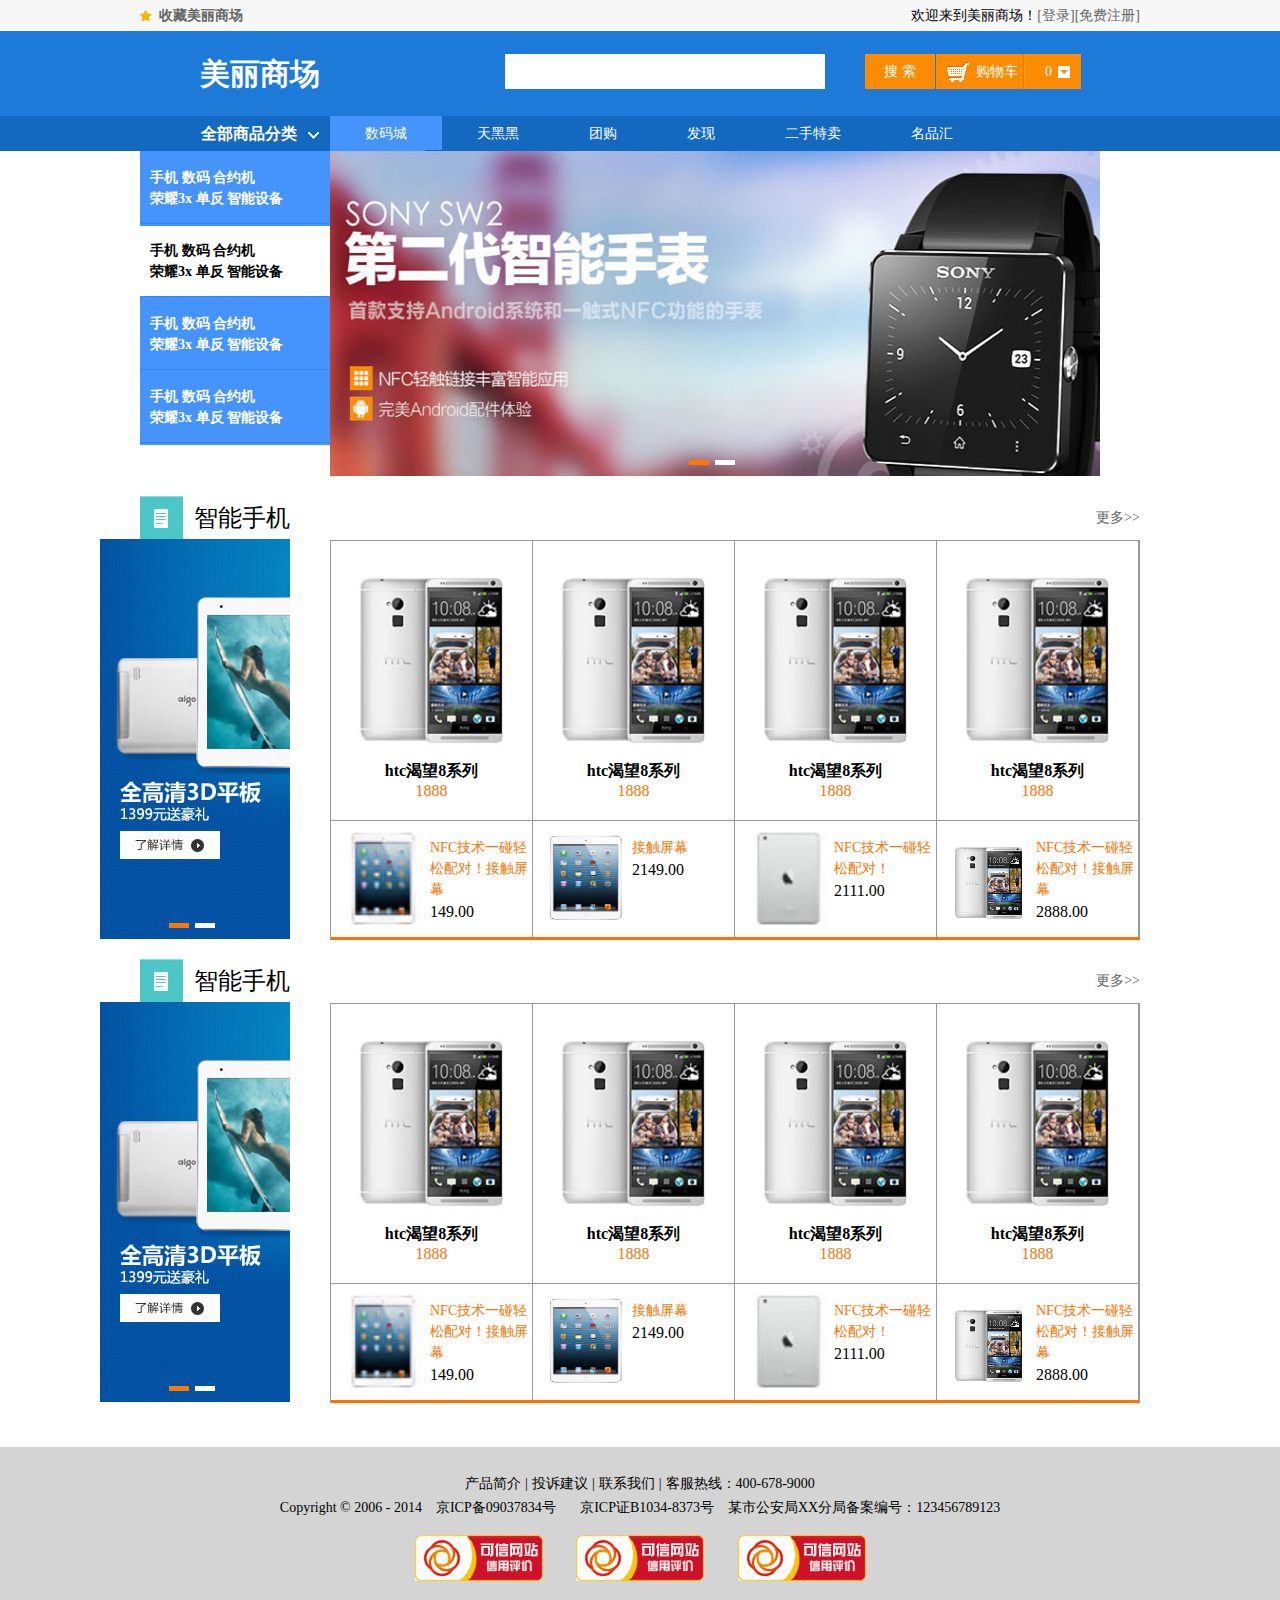
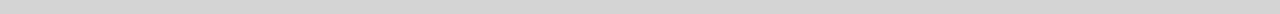
<file: index.html>
<!DOCTYPE HTML>
<html>
<head>
<meta charset="utf-8">
<title>电商网站</title>
<link type="text/css" rel="stylesheet" href="style/reset.css">
<link type="text/css" rel="stylesheet" href="style/main.css">
</head>
<body>
	<div class="headerBar">
		<div class="topBar">
			<div class="comWidth">
				<div class="leftArea">
					<a href="#" class="collection">收藏美丽商场</a>
				</div>
				<div class="rightArea">
					欢迎来到美丽商场！<a href="">[登录]</a><a href="">[免费注册]</a>
				</div>
			</div>
		</div>
		<div class="logoBar">
			<div class="comWidth">
				<div class="logo fl">
					<a href="#">美丽商场</a>
				</div>
				<div class="search_box fl">
					<input type="text" class="search_text fl" >
					<input type="button" value="搜 索" class="search_btn fr" />
				</div>
				<div class="shopCar fr">
					<span class="shopText fl">购物车</span>
					<span class="shopNum fl">0</span>
				</div>
			</div>
		</div>
		<div class="navBox">
			<div class="comWidth">
				<div class="shopClass fl ">
					<h3>全部商品分类<i></i></h3>
					<!-- 暂缺列表 -->
					<div class="shopClass_show  "><!-- hide控制是否显示 -->
						<dl class="shopClass_item">
							<dd>
								<a href="" class="b">手机</a>
								<a href="">数码</a>
								<a href="">合约机</a>
							</dd>
							<dd>
								<a href="">荣耀3x</a>
								<a href="">单反</a>
								<a href="">智能设备</a>
							</dd>
						</dl>
						<dl class="shopClass_item shopClass_active">
							<dd>
								<a href="" class="b">手机</a>
								<a href="">数码</a>
								<a href="">合约机</a>
							</dd>
							<dd>
								<a href="">荣耀3x</a>
								<a href="">单反</a>
								<a href="">智能设备</a>
							</dd>
						</dl>
						<dl class="shopClass_item ">
							<dd>
								<a href="" class="b">手机</a>
								<a href="">数码</a>
								<a href="">合约机</a>
							</dd>
							<dd>
								<a href="">荣耀3x</a>
								<a href="">单反</a>
								<a href="">智能设备</a>
							</dd>
						</dl>
						<dl class="shopClass_item">
							<dd>
								<a href="" class="b">手机</a>
								<a href="">数码</a>
								<a href="">合约机</a>
							</dd>
							<dd>
								<a href="">荣耀3x</a>
								<a href="">单反</a>
								<a href="">智能设备</a>
							</dd>
						</dl>
					</div>
					<div class="shopClass_list   hide"><!-- hide控制是否显示 -->
						<dl class="shopList_item">
							<dt>电脑装机</dt>
							<dd>
								<a href="">笔记本</a>
								<a href="">超极本</a>
								<a href="">平板电脑</a>
								<a href="">台式机</a>
							</dd>
						</dl>
						<dl class="shopList_item">
							<dt>装机配件</dt>
							<dd>
								<a href="">CPU</a>
								<a href="">硬盘</a>
								<a href="">内存</a>
								<a href="">主板</a>
								<a href="">机箱</a>
								<a href="">电源</a>
								<a href="">装机/配件安装</a>
							</dd>
						</dl>
						<dl class="shopList_item">
							<dt>装机配件</dt>
							<dd>
								<a href="">CPU</a>
								<a href="">硬盘</a>
								<a href="">内存</a>
								<a href="">主板</a>
								<a href="">机箱</a>
								<a href="">电源</a>
								<a href="">装机/配件安装</a>
								<a href="">硬盘</a>
								<a href="">内存</a>
								<a href="">主板</a>
								<a href="">机箱</a>
								<a href="">电源</a>
								<a href="">装机/配件安装</a>
							</dd>
						</dl>
						<div class="shopList_links">
							<a href="">文字测试内容等等</a>
							<a href="">容等等</a>
						</div>
					</div>
				</div>
				<ul class="nav fl">
					<li><a href="#" class="active">数码城</a></li>
					<li><a href="#">天黑黑</a></li>
					<li><a href="#">团购</a></li>
					<li><a href="#">发现</a></li>
					<li><a href="#">二手特卖</a></li>
					<li><a href="#">名品汇</a></li>
				</ul>
			</div>
		</div>
	</div>


	<div class="banner comWidth ">
		<div class="banner_bar banner_big ">
			<ul class="imgBox">
				<li><a href=""><img src="images/banner/banner_01.jpg" alt="banner"></a></li>
				<li><a href=""><img src="images/banner/banner_02.jpg" alt="banner"></a></li>
			</ul>
			<div class="imgNum">
				<a href="" class="active"></a><a href=""></a>
			</div>
		</div>
		<div class="clear"></div>
	</div>

	<div class="shopTitle comWidth">
		<span class="icon"></span><h3>智能手机</h3>
		<a href="" class="more">更多&gt;&gt;</a>
	</div>


	<div class="shopList comWidth">
		<div class="leftArea">
			<div class="banner_bar banner_sm">
				<ul class="imgBox">
					<li><a href=""><img src="images/banner/banner_sm_01.jpg" alt="banner"></a></li>
					<li><a href=""><img src="images/banner/banner_sm_02.jpg" alt="banner"></a></li>
				</ul>
				<div class="imgNum">
					<a href="" class="active"></a><a href=""></a>
				</div>
			</div>
		</div>
		<div class="rightArea">
			<div class="shopList_top  ">
				<div class="shop_item">
					<div class="shop_img">
						<a href=""><img src="images/shopImg.jpg" alt=""></a>
						<h3>htc渴望8系列</h3>
						<p>1888</p>
					</div>
				</div>
			</div>
			<div class="shopList_top ">
				<div class="shop_item">
					<div class="shop_img">
						<a href=""><img src="images/shopImg.jpg" alt=""></a>
						<h3>htc渴望8系列</h3>
						<p>1888</p>
					</div>
				</div>
			</div>
			<div class="shopList_top ">
				<div class="shop_item">
					<div class="shop_img">
						<a href=""><img src="images/shopImg.jpg" alt=""></a>
						<h3>htc渴望8系列</h3>
						<p>1888</p>
					</div>
				</div>
			</div>
			<div class="shopList_top ">
				<div class="shop_item">
					<div class="shop_img">
						<a href=""><img src="images/shopImg.jpg" alt=""></a>
						<h3>htc渴望8系列</h3>
						<p>1888</p>
					</div>
				</div>
				<div class="clear"></div><!-- 清除浮动 -->
			</div>


			<div class="shopList_sm">
				<div class="shopList_item">
					<div class="shopItem_smImg">
						<a href=""><img src="images/des_sm.jpg" alt=""></a>
					</div>
					<div class="shopItem_text">
						<p>NFC技术一碰轻松配对！接触屏幕</p>
						<h3>149.00</h3>
					</div>
				</div>
			</div>
			<div class="shopList_sm">
				<div class="shopList_item">
					<div class="shopItem_smImg">
						<a href=""><img src="images/des_big.jpg" alt=""></a>
					</div>
					<div class="shopItem_text">
						<p>接触屏幕</p>
						<h3>2149.00</h3>
					</div>
				</div>
			</div>
			<div class="shopList_sm">
				<div class="shopList_item">
					<div class="shopItem_smImg">
						<a href=""><img src="images/des_sm2.jpg" alt=""></a>
					</div>
					<div class="shopItem_text">
						<p>NFC技术一碰轻松配对！</p>
						<h3>2111.00</h3>
					</div>
				</div>
			</div>
			<div class="shopList_sm">
				<div class="shopList_item">
					<div class="shopItem_smImg">
						<a href=""><img src="images/shopImg.jpg" alt=""></a>
					</div>
					<div class="shopItem_text">
						<p>NFC技术一碰轻松配对！接触屏幕</p>
						<h3>2888.00</h3>
					</div>
				</div>
			</div>
		</div>
		<div class="clear"></div><!-- 清除浮动 -->
    </div>





	<div class="shopTitle comWidth">
		<span class="icon"></span><h3>智能手机</h3>
		<a href="" class="more">更多&gt;&gt;</a>
		<div class="clear"></div><!-- 清除浮动 -->
		
	</div>
	<div class="shopList comWidth">
		<div class="leftArea">
			<div class="banner_bar banner_sm">
				<ul class="imgBox">
					<li><a href=""><img src="images/banner/banner_sm_01.jpg" alt="banner"></a></li>
					<li><a href=""><img src="images/banner/banner_sm_02.jpg" alt="banner"></a></li>
				</ul>
				<div class="imgNum">
					<a href="" class="active"></a><a href=""></a>
				</div>
			</div>
		</div>
		<div class="rightArea">
			<div class="shopList_top  ">
				<div class="shop_item">
					<div class="shop_img">
						<a href=""><img src="images/shopImg.jpg" alt=""></a>
						<h3>htc渴望8系列</h3>
						<p>1888</p>
					</div>
				</div>
			</div>
			<div class="shopList_top ">
				<div class="shop_item">
					<div class="shop_img">
						<a href=""><img src="images/shopImg.jpg" alt=""></a>
						<h3>htc渴望8系列</h3>
						<p>1888</p>
					</div>
				</div>
			</div>
			<div class="shopList_top ">
				<div class="shop_item">
					<div class="shop_img">
						<a href=""><img src="images/shopImg.jpg" alt=""></a>
						<h3>htc渴望8系列</h3>
						<p>1888</p>
					</div>
				</div>
			</div>
			<div class="shopList_top ">
				<div class="shop_item">
					<div class="shop_img">
						<a href=""><img src="images/shopImg.jpg" alt=""></a>
						<h3>htc渴望8系列</h3>
						<p>1888</p>
					</div>
				</div>
				<div class="clear"></div><!-- 清除浮动 -->
			</div>


			<div class="shopList_sm">
				<div class="shopList_item">
					<div class="shopItem_smImg">
						<a href=""><img src="images/des_sm.jpg" alt=""></a>
					</div>
					<div class="shopItem_text">
						<p>NFC技术一碰轻松配对！接触屏幕</p>
						<h3>149.00</h3>
					</div>
				</div>
			</div>
			<div class="shopList_sm">
				<div class="shopList_item">
					<div class="shopItem_smImg">
						<a href=""><img src="images/des_big.jpg" alt=""></a>
					</div>
					<div class="shopItem_text">
						<p>接触屏幕</p>
						<h3>2149.00</h3>
					</div>
				</div>
			</div>
			<div class="shopList_sm">
				<div class="shopList_item">
					<div class="shopItem_smImg">
						<a href=""><img src="images/des_sm2.jpg" alt=""></a>
					</div>
					<div class="shopItem_text">
						<p>NFC技术一碰轻松配对！</p>
						<h3>2111.00</h3>
					</div>
				</div>
			</div>
			<div class="shopList_sm">
				<div class="shopList_item">
					<div class="shopItem_smImg">
						<a href=""><img src="images/shopImg.jpg" alt=""></a>
					</div>
					<div class="shopItem_text">
						<p>NFC技术一碰轻松配对！接触屏幕</p>
						<h3>2888.00</h3>
					</div>
				</div>
			</div>
		</div>
		<div class="clear"></div><!-- 清除浮动 -->
    </div>

    <div class="footer">
    	<p><a href="">产品简介</a><i>|</i><a href="">投诉建议</a><i>|</i><a href="">联系我们</a><i>|</i>客服热线：400-678-9000</p>
    	<p>Copyright © 2006 - 2014&nbsp;&nbsp;&nbsp;&nbsp;京ICP备09037834号 &nbsp;&nbsp;&nbsp; &nbsp; 京ICP证B1034-8373号&nbsp;&nbsp;&nbsp;&nbsp;某市公安局XX分局备案编号：123456789123</p>
    	<p class="web"><a href=""><img src="images/webLogo.jpg" alt="logo"></a>
    	   <a href=""><img src="images/webLogo.jpg" alt="logo"></a>
    	   <a href=""><img src="images/webLogo.jpg" alt="logo"></a>
    	</p>
    </div>

</body>
</html>
</file>
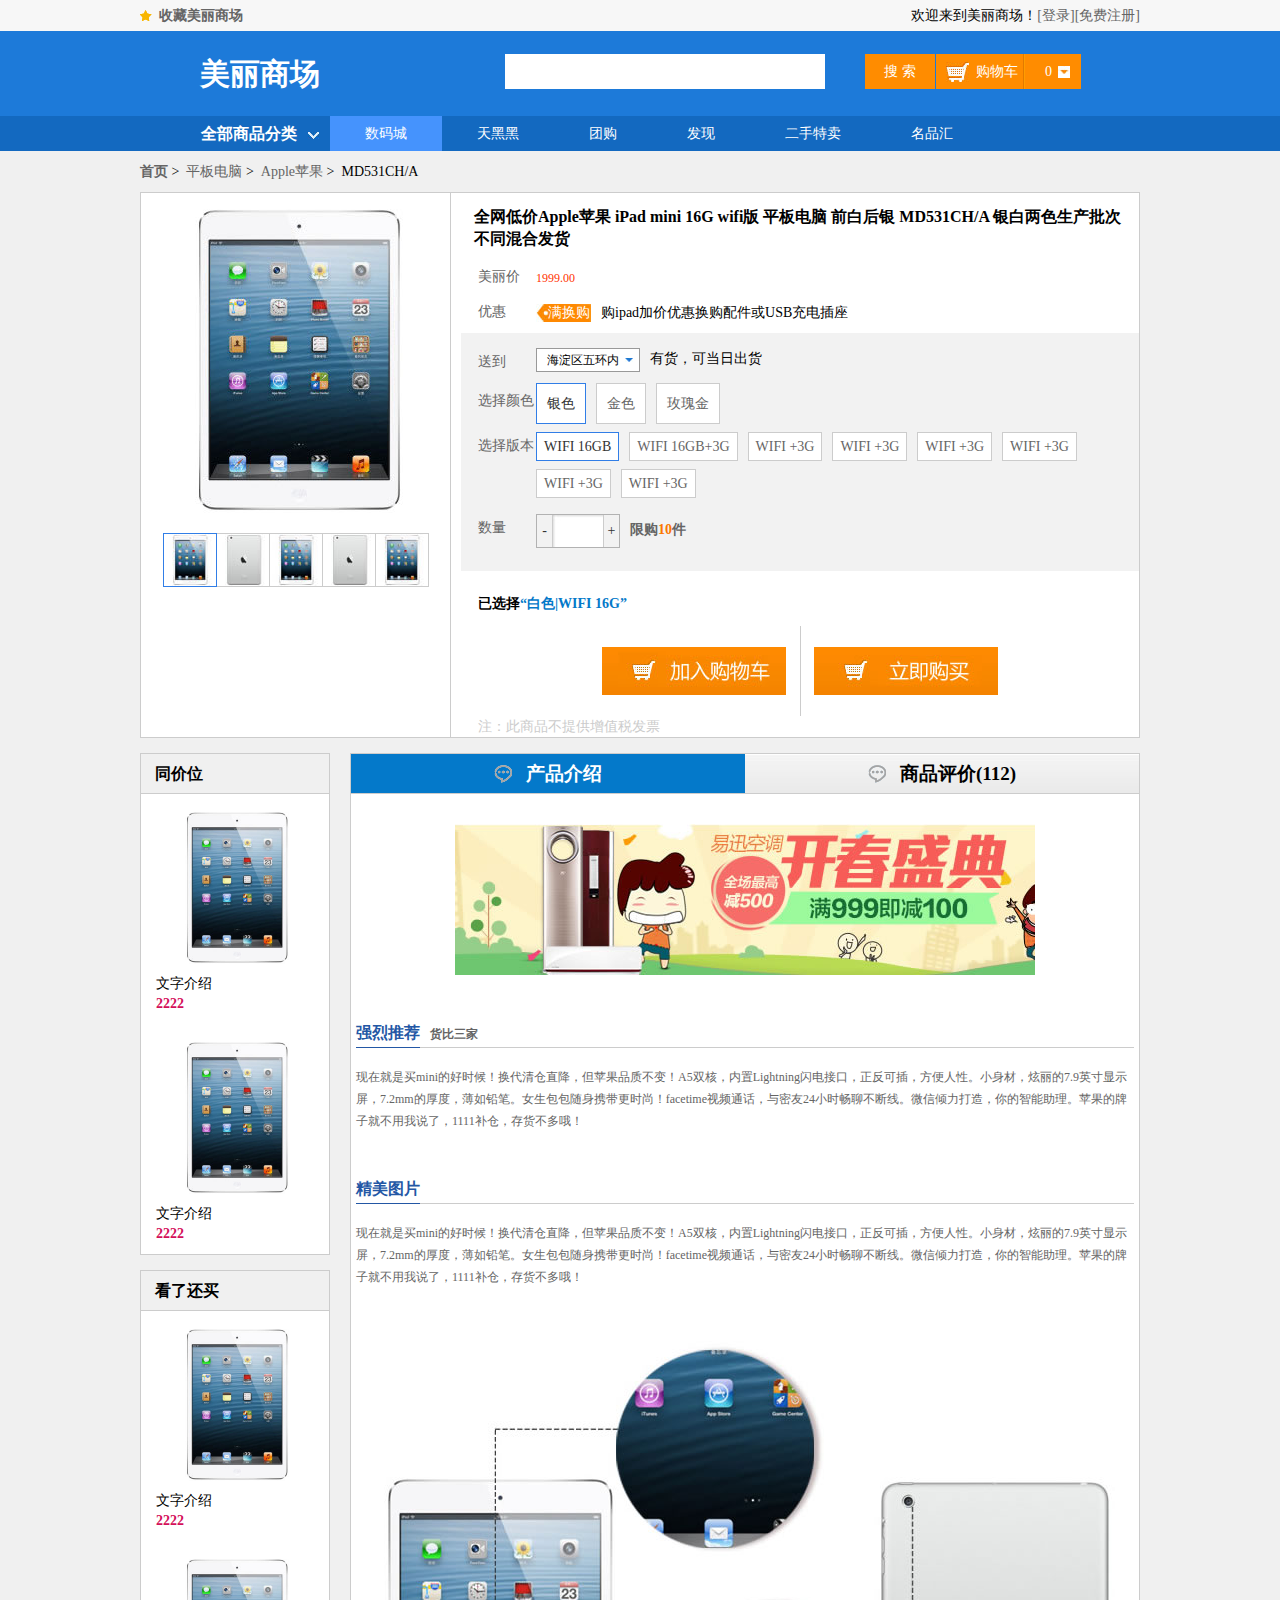
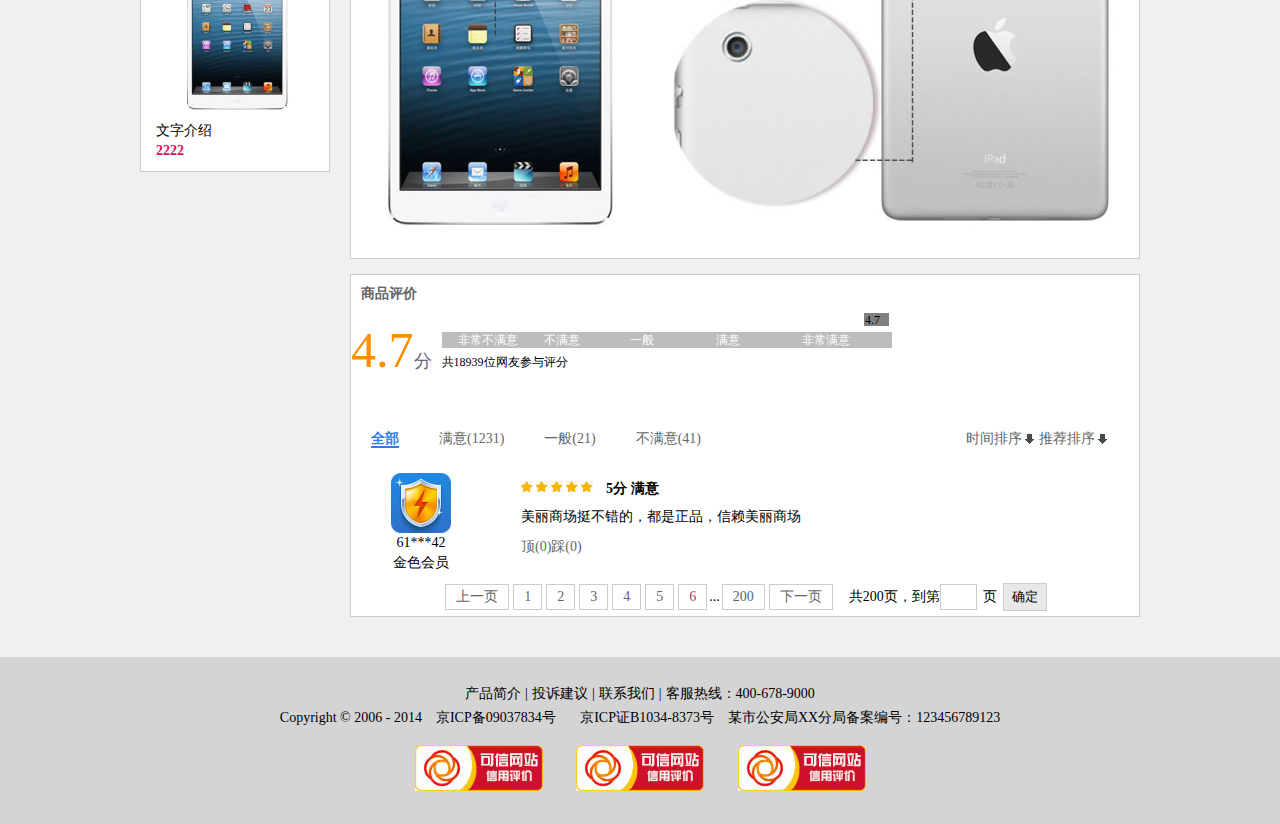
<file: 产品介绍.html>
<!DOCTYPE HTML>
<html>
<head>
<meta charset="utf-8">
<title>商品介绍</title>
<link type="text/css" rel="stylesheet" href="style/reset.css">
<link type="text/css" rel="stylesheet" href="style/main.css">
</head>
<body class="grey">
	<div class="headerBar">
		<div class="topBar">
			<div class="comWidth">
				<div class="leftArea">
					<a href="#" class="collection">收藏美丽商场</a>
				</div>
				<div class="rightArea">
					欢迎来到美丽商场！<a href="">[登录]</a><a href="">[免费注册]</a>
				</div>
			</div>
		</div>
		<div class="logoBar">
			<div class="comWidth">
				<div class="logo fl">
					<a href="#">美丽商场</a>
				</div>
				<div class="search_box fl">
					<input type="text" class="search_text fl" >
					<input type="button" value="搜 索" class="search_btn fr" />
				</div>
				<div class="shopCar fr">
					<span class="shopText fl">购物车</span>
					<span class="shopNum fl">0</span>
				</div>
			</div>
		</div>
		<div class="navBox">
			<div class="comWidth">
				<div class="shopClass fl ">
					<h3>全部商品分类<i></i></h3>
					<!-- 暂缺列表 -->
					<div class="shopClass_show  hide"><!-- hide控制是否显示 -->
						<dl class="shopClass_item">
							<dd>
								<a href="" class="b">手机</a>
								<a href="">数码</a>
								<a href="">合约机</a>
							</dd>
							<dd>
								<a href="">荣耀3x</a>
								<a href="">单反</a>
								<a href="">智能设备</a>
							</dd>
						</dl>
						<dl class="shopClass_item shopClass_active">
							<dd>
								<a href="" class="b">手机</a>
								<a href="">数码</a>
								<a href="">合约机</a>
							</dd>
							<dd>
								<a href="">荣耀3x</a>
								<a href="">单反</a>
								<a href="">智能设备</a>
							</dd>
						</dl>
						<dl class="shopClass_item ">
							<dd>
								<a href="" class="b">手机</a>
								<a href="">数码</a>
								<a href="">合约机</a>
							</dd>
							<dd>
								<a href="">荣耀3x</a>
								<a href="">单反</a>
								<a href="">智能设备</a>
							</dd>
						</dl>
						<dl class="shopClass_item">
							<dd>
								<a href="" class="b">手机</a>
								<a href="">数码</a>
								<a href="">合约机</a>
							</dd>
							<dd>
								<a href="">荣耀3x</a>
								<a href="">单反</a>
								<a href="">智能设备</a>
							</dd>
						</dl>
					</div>
					<div class="shopClass_list   hide"><!-- hide控制是否显示 -->
						<dl class="shopList_item">
							<dt>电脑装机</dt>
							<dd>
								<a href="">笔记本</a>
								<a href="">超极本</a>
								<a href="">平板电脑</a>
								<a href="">台式机</a>
							</dd>
						</dl>
						<dl class="shopList_item">
							<dt>装机配件</dt>
							<dd>
								<a href="">CPU</a>
								<a href="">硬盘</a>
								<a href="">内存</a>
								<a href="">主板</a>
								<a href="">机箱</a>
								<a href="">电源</a>
								<a href="">装机/配件安装</a>
							</dd>
						</dl>
						<dl class="shopList_item">
							<dt>装机配件</dt>
							<dd>
								<a href="">CPU</a>
								<a href="">硬盘</a>
								<a href="">内存</a>
								<a href="">主板</a>
								<a href="">机箱</a>
								<a href="">电源</a>
								<a href="">装机/配件安装</a>
								<a href="">硬盘</a>
								<a href="">内存</a>
								<a href="">主板</a>
								<a href="">机箱</a>
								<a href="">电源</a>
								<a href="">装机/配件安装</a>
							</dd>
						</dl>
						<div class="shopList_links">
							<a href="">文字测试内容等等</a>
							<a href="">容等等</a>
						</div>
					</div>
				</div>
				<ul class="nav fl">
					<li><a href="#" class="active">数码城</a></li>
					<li><a href="#">天黑黑</a></li>
					<li><a href="#">团购</a></li>
					<li><a href="#">发现</a></li>
					<li><a href="#">二手特卖</a></li>
					<li><a href="#">名品汇</a></li>
				</ul>
			</div>
		</div>
	</div>


	<div class="userPosition comWidth">
		<strong><a href="">首页</a></strong><span>&nbsp;&gt;&nbsp;</span>
		<a href="">平板电脑</a><span>&nbsp;&gt;&nbsp;</span>
		<a href="">Apple苹果</a><span>&nbsp;&gt;&nbsp;</span>
		<em>MD531CH/A</em>
	</div>
	<div class="description_info comWidth">
		<div class="description clearfix">
			<div class="leftArea">
				<div class="description_imgs">
					<div class="big">
						<img src="images/des_big.jpg" alt="">
					</div>
					<ul class="des_smimg clearfix">
						<li><a href=""><img src="images/des_sm.jpg" alt="" class="active"></a></li>
						<li><a href=""><img src="images/des_sm2.jpg" alt=""></a></li>
						<li><a href=""><img src="images/des_sm.jpg" alt=""></a></li>
						<li><a href=""><img src="images/des_sm2.jpg" alt=""></a></li>
						<li><a href=""><img src="images/des_sm.jpg" alt=""></a></li>
					</ul>
				</div>
			</div>
			<div class="rightArea">
				<div class="des_content">
					<h3 class="des_content_tit">全网低价Apple苹果 iPad mini 16G wifi版 平板电脑 前白后银 MD531CH/A 银白两色生产批次不同混合发货</h3>
					<div class="dl clearfix">
						<div class="dt">美丽价</div>
						<div class="dd"><span class="des_money"><em>1999.00</em></span></div>
					</div>
					<div class="dl clearfix">
						<div class="dt">优惠</div>
						<div class="dd"><span class="hg"><i class="hg_icon">满换购</i>购ipad加价优惠换购配件或USB充电插座</span></div>
					</div>
					<div class="des_position">
						<div class="dl clearfix">
							<div class="dt">送到</div>
							<div class="dd">
								<div class="select">
									<h3>海淀区五环内</h3>
									<span></span>
									<ul class="show_select">
										<li>五道口</li>
										<li>鼓楼</li>
										<li>中山路</li>
									</ul>
								</div>
								<span class="theGoods">有货，可当日出货</span>
							</div>
						</div>
						<div class="dl clearfix">
							<div class="dt colorSelect">选择颜色</div>
							<div class="dd">
								<div class="des_item des_item_active">
									银色
								</div>
							</div>
							<div class="dd">
								<div class="des_item">
									金色
								</div>
							</div>
							<div class="dd">
								<div class="des_item">
									玫瑰金
								</div>
							</div>
						</div>
						<div class="dl clearfix">
							<div class="dt">选择版本</div>
							<div class="dd">
								<div class="des_item_sm des_item des_item_active">
									WIFI 16GB
								</div>
							</div>
							<div class="dd">
								<div class="des_item des_item_sm">
									WIFI 16GB+3G
								</div>
							</div>
							<div class="dd">
								<div class="des_item des_item_sm">
									WIFI +3G
								</div>
							</div>
							<div class="dd">
								<div class="des_item des_item_sm">
									WIFI +3G
								</div>
							</div>
							<div class="dd">
								<div class="des_item des_item_sm">
									WIFI +3G
								</div>
							</div>
							<div class="dd">
								<div class="des_item des_item_sm">
									WIFI +3G
								</div>
							</div>
							<div class="dd">
								<div class="des_item des_item_sm">
									WIFI +3G
								</div>
							</div>
							<div class="dd">
								<div class="des_item des_item_sm">
									WIFI +3G
								</div>
							</div>
						</div>
						<div class="dl clearfix">
							<div class="dt"> 数量</div>
							<div class="dd ">
								<div class="des_number">
									<div class="reduction">-</div>
									<div class="des_input">
										<input type="text">
									</div>
									<div class="plus">+</div>
								</div>
								<span class="xg">限购<em>10</em>件</span>
							</div>
						</div>
					</div>
					<div class="des_select">
						已选择<span>“白色|WIFI 16G”</span>
					</div>
					<div class="shop_buy">
						<a href="" class="shopping_btn"></a>
						<span class="line"></span>
						<a href="" class="buy_btn"></a>	
					</div>
					<div class="notes">
						<span>注：此商品不提供增值税发票</span>
					</div>
				</div>
			</div>
		</div>
	</div>
	<div class="hr15"></div>
	<div class="des_info comWidth clearfix">
		<div class="leftArea">
			<div class="recommend">
				<h3 class="tit"> 同价位</h3>
				<div class="item">
					<div class="item_cont">
						<div class="img_item">
							<a href=""><img src="images/des_big.jpg"></a>
						</div>
						<p>文字介绍</p>
						<p  class="money">2222</p>
					</div>
				</div>
				<div class="item">
					<div class="item_cont">
						<div class="img_item">
							<a href=""><img src="images/des_big.jpg"></a>
						</div>
						<p>文字介绍</p>
						<p  class="money">2222</p>
					</div>
				</div>
			</div>
			<div class="hr15"></div>
			<div class="recommend">
				<h3 class="tit"> 看了还买</h3>
				<div class="item">
					<div class="item_cont">
						<div class="img_item">
							<a href=""><img src="images/des_big.jpg"></a>
						</div>
						<p>文字介绍</p>
						<p  class="money">2222</p>
					</div>
				</div>
				<div class="item">
					<div class="item_cont">
						<div class="img_item">
							<a href=""><img src="images/des_big.jpg"></a>
						</div>
						<p>文字介绍</p>
						<p  class="money">2222</p>
					</div>
				</div>
			</div>
		</div>
		<div class="rightArea">
			<div class="des_infoContent">
				<ul class="des_tit ">
					<li class="active"><span>产品介绍</span></li>
					<li><span>商品评价(112)</span></li>
				</ul>
				<div class="ad">
				<a href=""><img src="images/ad.jpg" alt=""></a>
				</div>
				<div class="info_text">
					<div class="info_tit">
					<h3>强烈推荐</h3>
					<h4>货比三家</h4>
					</div>
					<p>现在就是买mini的好时候！换代清仓直降，但苹果品质不变！A5双核，内置Lightning闪电接口，正反可插，方便人性。小身材，炫丽的7.9英寸显示屏，7.2mm的厚度，薄如铅笔。女生包包随身携带更时尚！facetime视频通话，与密友24小时畅聊不断线。微信倾力打造，你的智能助理。苹果的牌子就不用我说了，1111补仓，存货不多哦！</p>
					<div class="hr45"></div>
					<div class="info_tit">
					<h3>精美图片</h3>
					</div>
					<p>现在就是买mini的好时候！换代清仓直降，但苹果品质不变！A5双核，内置Lightning闪电接口，正反可插，方便人性。小身材，炫丽的7.9英寸显示屏，7.2mm的厚度，薄如铅笔。女生包包随身携带更时尚！facetime视频通话，与密友24小时畅聊不断线。微信倾力打造，你的智能助理。苹果的牌子就不用我说了，1111补仓，存货不多哦！</p>
					<div class="hr45"></div>
					<a href=""><img src="images/pad.jpg" class="center"></a>
				</div>
			</div>
			<div class="hr15"></div>
			<div class="des_infoContent">
				<h3 class="shopDes_tit">商品评价</h3>
				<div class="score_box clearfix">
					<div class="score">
						<span>4.7</span><em>分</em>
					</div>
					<div class="score_speed ">
						<ul class="score_speed_text ">
							<li class="speed_01">非常不满意</li>
							<li class="speed_02">不满意</li>
							<li class="speed_03">一般</li>
							<li class="speed_04">满意</li>
							<li class="speed_05">非常满意</li>
						</ul>
						<div class="score_num">4.7<i></i></div>
						<p>共18939位网友参与评分</p>
					</div>
				</div>
				<div class="review_tab">
					<div class="review  clearfix">
						<ul  class="review_time" >
							<li><a href="" class="active">全部</a></li>
							<li><a href="">满意(1231)</a></li>
							<li><a href="">一般(21)</a></li>
							<li><a href="">不满意(41)</a></li>
						</ul>
						<dic class="review_reco">
							<a href="" >时间排序</a>
					        <a href="" >推荐排序</a>
						</dic>
					</div>		
				</div>
				<div class="review_listBox">
					<div class="review_list clearfix">
						<div class="review_userHead fl">
							<div class="review_user">
								<img src="images/userhead.jpg" alt="">
								<p>61***42</p>
								<p>金色会员</p>
							</div>
						</div>
						<div class="review_cont">
							<div class="review_t clearfix">
								<div class="starsBox fl"><span class="stars"></span><span class="stars"></span><span class="stars"></span><span class="stars"></span><span class="stars"></span></div>
								<span class="stars_text fl">5分 满意</span>
							</div>
							<p>美丽商场挺不错的，都是正品，信赖美丽商场</p>
							<p><a href="#" class="ding">顶(0)</a><a href="#" class="cai">踩(0)</a></p>
						</div>
					</div>
					<div class="hr_25"></div>
				</div>
				<div class="page">
				<a href="#">上一页</a><a href="#">1</a><a href="#">2</a><a href="#">3</a><a href="#">4</a><a href="#">5</a><a href="#">6</a><span class="hl">...</span><a href="#">200</a><a href="#">下一页</a><span class="morePage">共200页，到第</span><input type="text" class="pageNum"><span class="ye">页</span><input type="button" value="确定" class="page_btn">
				</div>
			</div>
		</div>
	</div>
	
<div class="hr15"></div>
    <div class="footer">
    	<p><a href="">产品简介</a><i>|</i><a href="">投诉建议</a><i>|</i><a href="">联系我们</a><i>|</i>客服热线：400-678-9000</p>
    	<p>Copyright © 2006 - 2014&nbsp;&nbsp;&nbsp;&nbsp;京ICP备09037834号 &nbsp;&nbsp;&nbsp; &nbsp; 京ICP证B1034-8373号&nbsp;&nbsp;&nbsp;&nbsp;某市公安局XX分局备案编号：123456789123</p>
    	<p class="web"><a href=""><img src="images/webLogo.jpg" alt="logo"></a>
    	   <a href=""><img src="images/webLogo.jpg" alt="logo"></a>
    	   <a href=""><img src="images/webLogo.jpg" alt="logo"></a>
    	</p>
    </div>

</body>
</html>
</file>
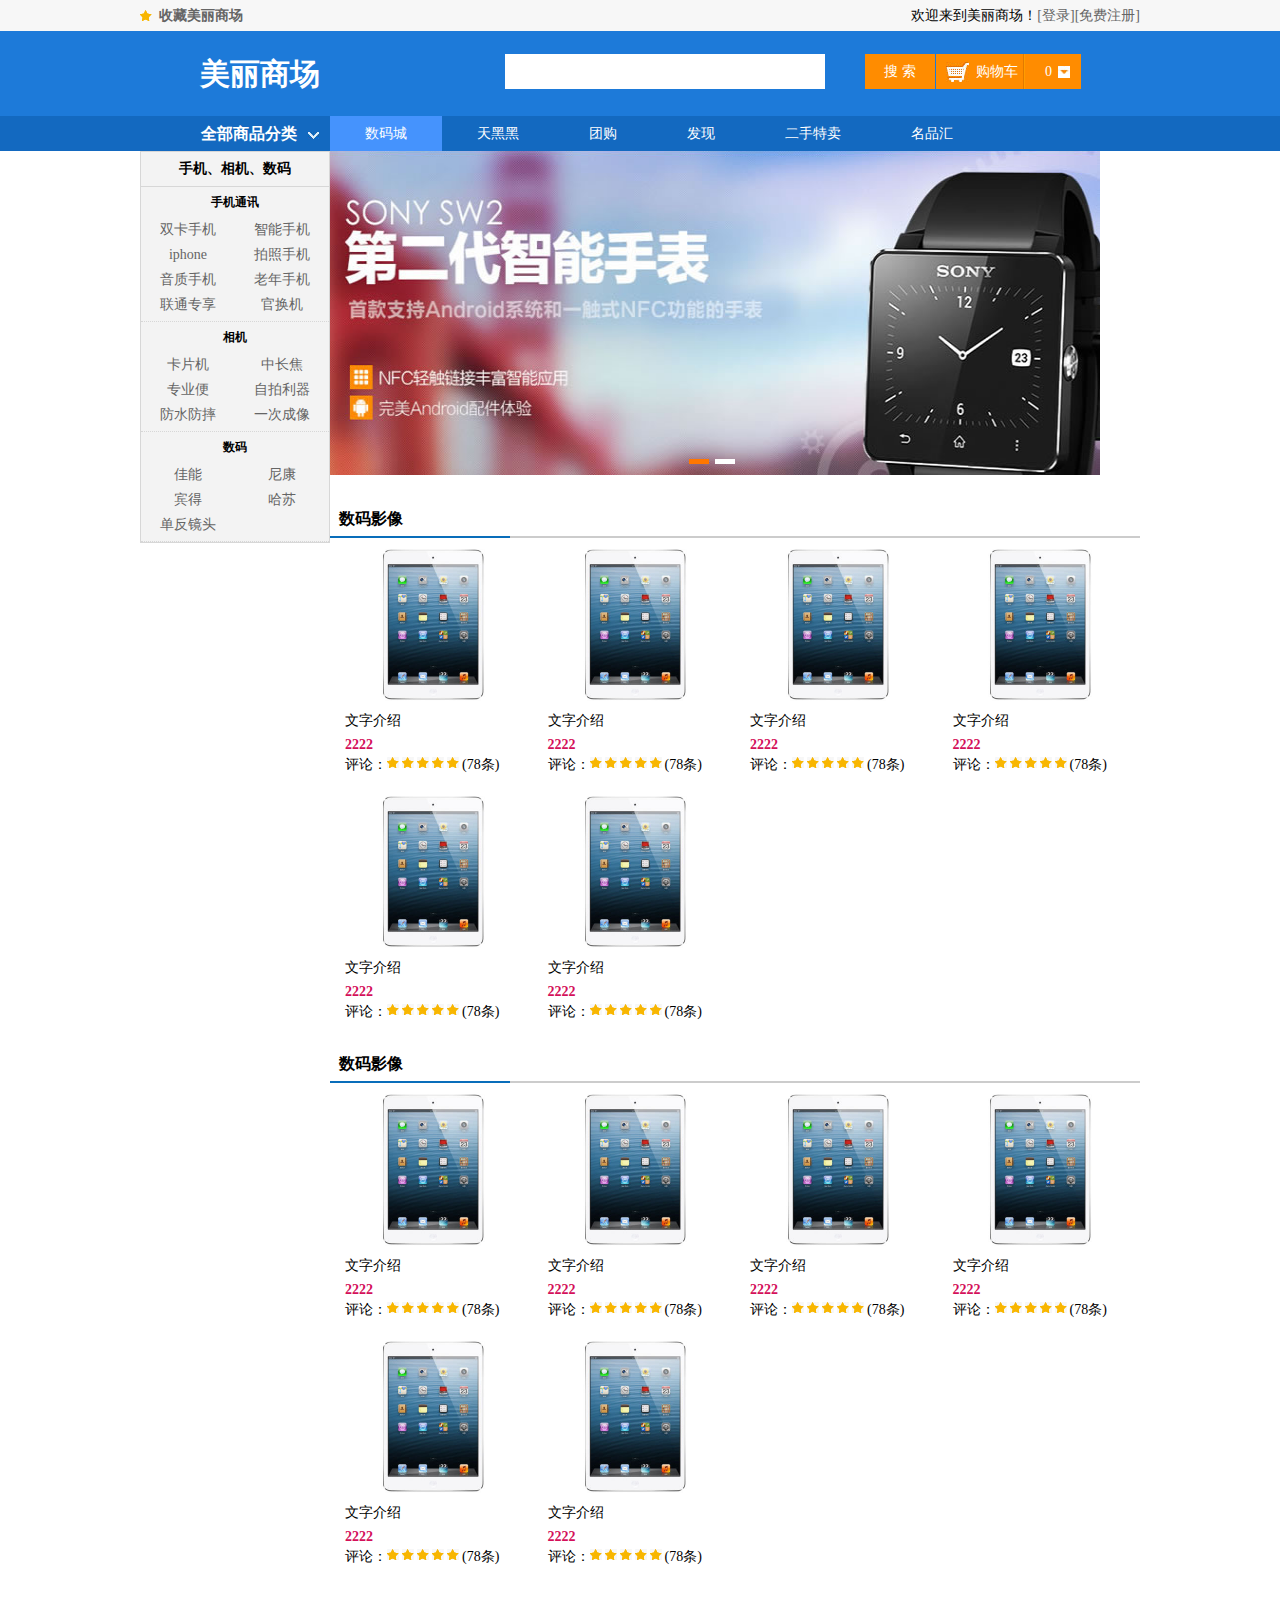
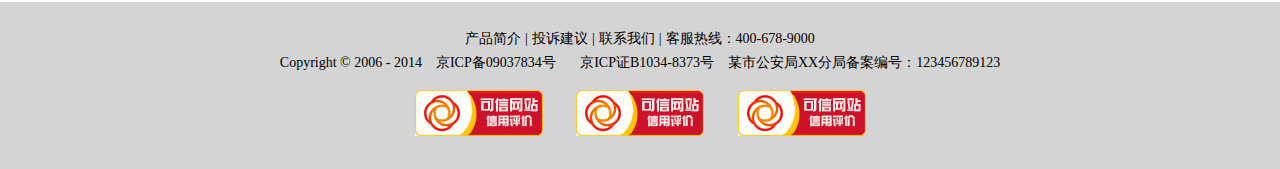
<file: 产品分类.html>
<!DOCTYPE HTML>
<html>
<head>
<meta charset="utf-8">
<title>产品分类</title>
<link type="text/css" rel="stylesheet" href="style/reset.css">
<link type="text/css" rel="stylesheet" href="style/main.css">
</head>
<body>
	<div class="headerBar">
		<div class="topBar">
			<div class="comWidth">
				<div class="leftArea">
					<a href="#" class="collection">收藏美丽商场</a>
				</div>
				<div class="rightArea">
					欢迎来到美丽商场！<a href="">[登录]</a><a href="">[免费注册]</a>
				</div>
			</div>
		</div>
		<div class="logoBar">
			<div class="comWidth">
				<div class="logo fl">
					<a href="#">美丽商场</a>
				</div>
				<div class="search_box fl">
					<input type="text" class="search_text fl" >
					<input type="button" value="搜 索" class="search_btn fr" />
				</div>
				<div class="shopCar fr">
					<span class="shopText fl">购物车</span>
					<span class="shopNum fl">0</span>
				</div>
			</div>
		</div>
		<div class="navBox">
			<div class="comWidth">
				<div class="shopClass fl ">
					<h3>全部商品分类<i></i></h3>
					<!-- 暂缺列表 -->
					<div class="shopClass_show  hide "><!-- hide控制是否显示 -->
						<dl class="shopClass_item">
							<dd>
								<a href="" class="b">手机</a>
								<a href="">数码</a>
								<a href="">合约机</a>
							</dd>
							<dd>
								<a href="">荣耀3x</a>
								<a href="">单反</a>
								<a href="">智能设备</a>
							</dd>
						</dl>
						<dl class="shopClass_item shopClass_active">
							<dd>
								<a href="" class="b">手机</a>
								<a href="">数码</a>
								<a href="">合约机</a>
							</dd>
							<dd>
								<a href="">荣耀3x</a>
								<a href="">单反</a>
								<a href="">智能设备</a>
							</dd>
						</dl>
						<dl class="shopClass_item ">
							<dd>
								<a href="" class="b">手机</a>
								<a href="">数码</a>
								<a href="">合约机</a>
							</dd>
							<dd>
								<a href="">荣耀3x</a>
								<a href="">单反</a>
								<a href="">智能设备</a>
							</dd>
						</dl>
						<dl class="shopClass_item">
							<dd>
								<a href="" class="b">手机</a>
								<a href="">数码</a>
								<a href="">合约机</a>
							</dd>
							<dd>
								<a href="">荣耀3x</a>
								<a href="">单反</a>
								<a href="">智能设备</a>
							</dd>
						</dl>
					</div>
					<div class="shopClass_list   hide"><!-- hide控制是否显示 -->
						<dl class="shopList_item">
							<dt>电脑装机</dt>
							<dd>
								<a href="">笔记本</a>
								<a href="">超极本</a>
								<a href="">平板电脑</a>
								<a href="">台式机</a>
							</dd>
						</dl>
						<dl class="shopList_item">
							<dt>装机配件</dt>
							<dd>
								<a href="">CPU</a>
								<a href="">硬盘</a>
								<a href="">内存</a>
								<a href="">主板</a>
								<a href="">机箱</a>
								<a href="">电源</a>
								<a href="">装机/配件安装</a>
							</dd>
						</dl>
						<dl class="shopList_item">
							<dt>装机配件</dt>
							<dd>
								<a href="">CPU</a>
								<a href="">硬盘</a>
								<a href="">内存</a>
								<a href="">主板</a>
								<a href="">机箱</a>
								<a href="">电源</a>
								<a href="">装机/配件安装</a>
								<a href="">硬盘</a>
								<a href="">内存</a>
								<a href="">主板</a>
								<a href="">机箱</a>
								<a href="">电源</a>
								<a href="">装机/配件安装</a>
							</dd>
						</dl>
						<div class="shopList_links">
							<a href="">文字测试内容等等</a>
							<a href="">容等等</a>
						</div>
					</div>
				</div>
				<ul class="nav fl">
					<li><a href="#" class="active">数码城</a></li>
					<li><a href="#">天黑黑</a></li>
					<li><a href="#">团购</a></li>
					<li><a href="#">发现</a></li>
					<li><a href="#">二手特卖</a></li>
					<li><a href="#">名品汇</a></li>
				</ul>
			</div>
		</div>
	</div>



	<div class="comWidth clearfix products">
		<div class="leftArea">
			<div class="leftNav">
				<h3 class="nav_title">手机、相机、数码</h3>
				<div class="nav_cont">
					<h3>手机通讯</h3>
					<ul class="navCont_list clearfix">
						<li><a href="">双卡手机</a></li>
						<li><a href="">智能手机</a></li>
						<li><a href="">iphone</a></li>
						<li><a href="">拍照手机</a></li>
						<li><a href="">音质手机</a></li>
						<li><a href="">老年手机</a></li>
						<li><a href="">联通专享</a></li>
						<li><a href="">官换机</a></li>
					</ul>
				</div>
				<div class="nav_cont">
					<h3>相机</h3>
					<ul class="navCont_list clearfix">
						<li><a href="">卡片机</a></li>
						<li><a href="">中长焦</a></li>
						<li><a href="">专业便</a></li>
						<li><a href="">自拍利器</a></li>
						<li><a href="">防水防摔</a></li>
						<li><a href="">一次成像</a></li>
					</ul>
				</div>
				<div class="nav_cont">
					<h3>数码</h3>
					<ul class="navCont_list clearfix">
						<li><a href="">佳能</a></li>
						<li><a href="">尼康</a></li>
						<li><a href="">宾得</a></li>
						<li><a href="">哈苏</a></li>
						<li><a href="">单反镜头</a></li>
					</ul>
				</div>	
			</div>
		</div>
		<div class="rightArea ">
			<div class="banner_bar banner_big  ">
				<ul class="imgBox">
					<li><a href=""><img src="images/banner/banner_01.jpg" alt="banner"></a></li>
					<li><a href=""><img src="images/banner/banner_02.jpg" alt="banner"></a></li>
				</ul>
				<div class="imgNum">
					<a href="" class="active"></a><a href=""></a>
				</div>
			</div>
    		<div class="hr7"></div>

			<div class="products_title">
				<h3>数码影像</h3>
			</div>
			<div class="products_list clearfix"><!-- item需要浮动 -->
				<div class="item">
					<div class="item_cont">
						<div class="img_item">
							<a href=""><img src="images/des_big.jpg"></a>
						</div>
						<p>文字介绍</p>
						<p  class="money">2222</p>
						<p>评论：<span class="stars"></span><span class="stars"></span><span class="stars"></span><span class="stars"></span><span class="stars"></span><a href="">(78条)</a></p>
					</div>
				</div>
				<div class="item">
					<div class="item_cont">
						<div class="img_item">
							<a href=""><img src="images/des_big.jpg"></a>
						</div>
						<p>文字介绍</p>
						<p  class="money">2222</p>
						<p>评论：<span class="stars"></span><span class="stars"></span><span class="stars"></span><span class="stars"></span><span class="stars"></span><a href="">(78条)</a></p>
					</div>
				</div>
				<div class="item">
					<div class="item_cont">
						<div class="img_item">
							<a href=""><img src="images/des_big.jpg"></a>
						</div>
						<p>文字介绍</p>
						<p  class="money">2222</p>
						<p>评论：<span class="stars"></span><span class="stars"></span><span class="stars"></span><span class="stars"></span><span class="stars"></span><a href="">(78条)</a></p>
					</div>
				</div>
				<div class="item">
					<div class="item_cont">
						<div class="img_item">
							<a href=""><img src="images/des_big.jpg"></a>
						</div>
						<p>文字介绍</p>
						<p  class="money">2222</p>
						<p>评论：<span class="stars"></span><span class="stars"></span><span class="stars"></span><span class="stars"></span><span class="stars"></span><a href="">(78条)</a></p>
					</div>
				</div>
				<div class="item">
					<div class="item_cont">
						<div class="img_item">
							<a href=""><img src="images/des_big.jpg"></a>
						</div>
						<p>文字介绍</p>
						<p  class="money">2222</p>
						<p>评论：<span class="stars"></span><span class="stars"></span><span class="stars"></span><span class="stars"></span><span class="stars"></span><a href="">(78条)</a></p>
					</div>
				</div>
				<div class="item">
					<div class="item_cont">
						<div class="img_item">
							<a href=""><img src="images/des_big.jpg"></a>
						</div>
						<p>文字介绍</p>
						<p  class="money">2222</p>
						<p>评论：<span class="stars"></span><span class="stars"></span><span class="stars"></span><span class="stars"></span><span class="stars"></span><a href="">(78条)</a></p>
					</div>
				</div>
			</div>
    		<div class="hr15"></div>
			<div class="products_title">
				<h3>数码影像</h3>
			</div>
			<div class="products_list clearfix"><!-- item需要浮动 -->
				<div class="item">
					<div class="item_cont">
						<div class="img_item">
							<a href=""><img src="images/des_big.jpg"></a>
						</div>
						<p>文字介绍</p>
						<p  class="money">2222</p>
						<p>评论：<span class="stars"></span><span class="stars"></span><span class="stars"></span><span class="stars"></span><span class="stars"></span><a href="">(78条)</a></p>
					</div>
				</div>
				<div class="item">
					<div class="item_cont">
						<div class="img_item">
							<a href=""><img src="images/des_big.jpg"></a>
						</div>
						<p>文字介绍</p>
						<p  class="money">2222</p>
						<p>评论：<span class="stars"></span><span class="stars"></span><span class="stars"></span><span class="stars"></span><span class="stars"></span><a href="">(78条)</a></p>
					</div>
				</div>
				<div class="item">
					<div class="item_cont">
						<div class="img_item">
							<a href=""><img src="images/des_big.jpg"></a>
						</div>
						<p>文字介绍</p>
						<p  class="money">2222</p>
						<p>评论：<span class="stars"></span><span class="stars"></span><span class="stars"></span><span class="stars"></span><span class="stars"></span><a href="">(78条)</a></p>
					</div>
				</div>
				<div class="item">
					<div class="item_cont">
						<div class="img_item">
							<a href=""><img src="images/des_big.jpg"></a>
						</div>
						<p>文字介绍</p>
						<p  class="money">2222</p>
						<p>评论：<span class="stars"></span><span class="stars"></span><span class="stars"></span><span class="stars"></span><span class="stars"></span><a href="">(78条)</a></p>
					</div>
				</div>
				<div class="item">
					<div class="item_cont">
						<div class="img_item">
							<a href=""><img src="images/des_big.jpg"></a>
						</div>
						<p>文字介绍</p>
						<p  class="money">2222</p>
						<p>评论：<span class="stars"></span><span class="stars"></span><span class="stars"></span><span class="stars"></span><span class="stars"></span><a href="">(78条)</a></p>
					</div>
				</div>
				<div class="item">
					<div class="item_cont">
						<div class="img_item">
							<a href=""><img src="images/des_big.jpg"></a>
						</div>
						<p>文字介绍</p>
						<p  class="money">2222</p>
						<p>评论：<span class="stars"></span><span class="stars"></span><span class="stars"></span><span class="stars"></span><span class="stars"></span><a href="">(78条)</a></p>
					</div>
				</div>
			</div>


		</div>
	</div>









    <div class="footer">
    	<p><a href="">产品简介</a><i>|</i><a href="">投诉建议</a><i>|</i><a href="">联系我们</a><i>|</i>客服热线：400-678-9000</p>
    	<p>Copyright © 2006 - 2014&nbsp;&nbsp;&nbsp;&nbsp;京ICP备09037834号 &nbsp;&nbsp;&nbsp; &nbsp; 京ICP证B1034-8373号&nbsp;&nbsp;&nbsp;&nbsp;某市公安局XX分局备案编号：123456789123</p>
    	<p class="web"><a href=""><img src="images/webLogo.jpg" alt="logo"></a>
    	   <a href=""><img src="images/webLogo.jpg" alt="logo"></a>
    	   <a href=""><img src="images/webLogo.jpg" alt="logo"></a>
    	</p>
    </div>

</body>
</html>
</file>
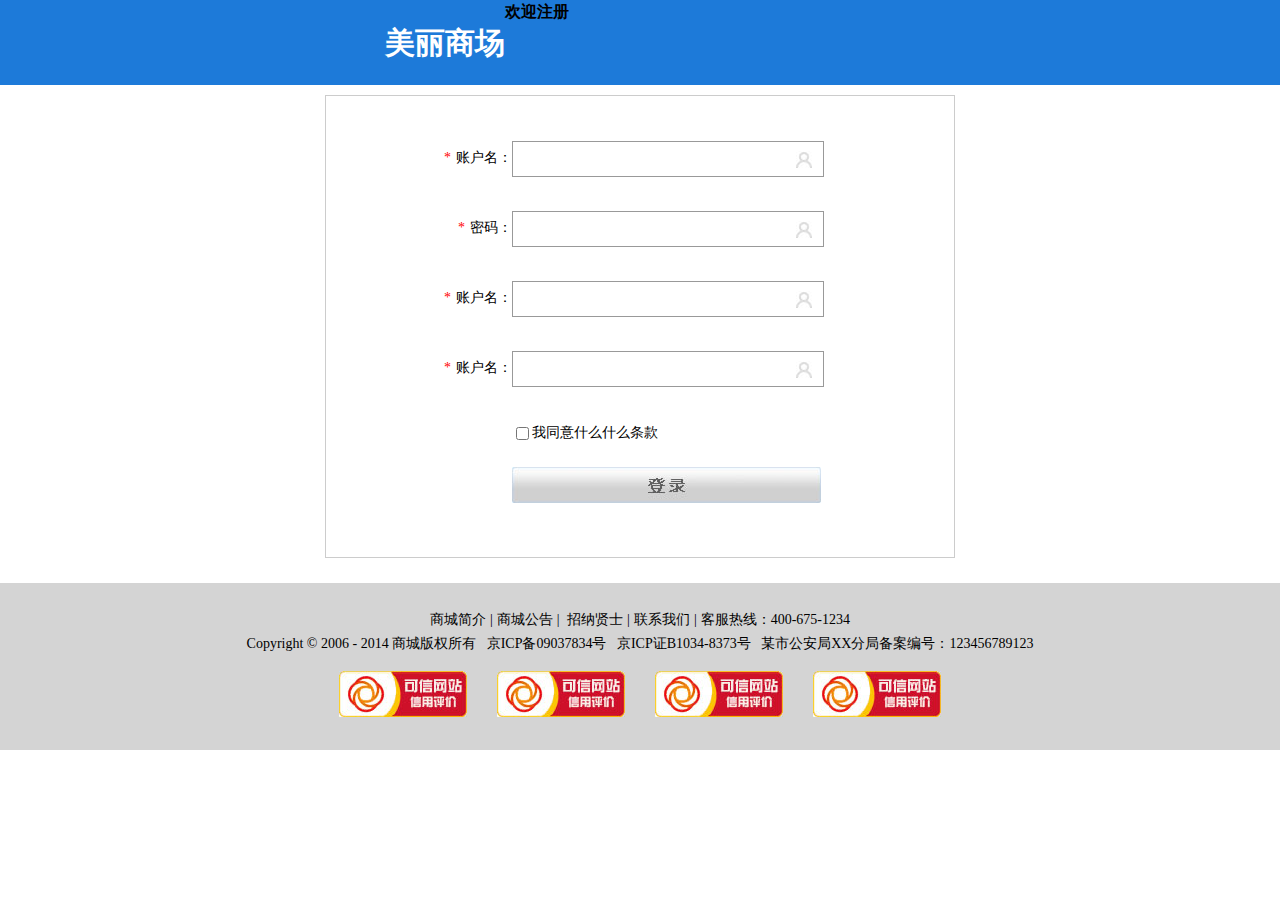
<file: 注册.html>
<!doctype html>
<html>
<head>
<meta charset="utf-8">
<title>注册</title>
<link type="text/css" rel="stylesheet" href="style/reset.css">
<link type="text/css" rel="stylesheet" href="style/main.css">
<!--[if IE 6]>
<script type="text/javascript" src="js/DD_belatedPNG_0.0.8a-min.js"></script>
<script type="text/javascript" src="js/ie6Fixpng.js"></script>
<![endif]-->
</head>

<body>
<div class="headerBar">
	<div class="logoBar red_logo">
		<div class="comWidth">
			<div class="logo fl">
				<a href="#">美丽商场</a>
			</div>
			<h3 class="welcome_title">欢迎注册</h3>
		</div>
	</div>
</div>

<div class="regBox">
	<div class="login_cont">
		<ul class="login">
			<li><span class="reg_item"><i>*</i>账户名：</span><div class="input_item"><input type="text" class="login_input user_icon"></div></li>
			<li><span class="reg_item"><i>*</i>密码：</span><div class="input_item"><input type="password" class="login_input user_icon"></div></li>
			<li><span class="reg_item"><i>*</i>账户名：</span><div class="input_item"><input type="text" class="login_input user_icon"></div></li>
			<li><span class="reg_item"><i>*</i>账户名：</span><div class="input_item"><input type="text" class="login_input user_icon"></div></li>
			<li class="autoLogin"><span class="reg_item">&nbsp;</span><input type="checkbox" id="t1" class="checked"><label for="t1">我同意什么什么条款</label></li>
			<li><span class="reg_item">&nbsp;</span><input type="button" value="" class="login_btn"></li>
		</ul>
		
	</div>
</div>

<div class="hr_25"></div>
<div class="footer">
	<p><a href="#">商城简介</a><i>|</i><a href="#">商城公告</a><i>|</i> <a href="#">招纳贤士</a><i>|</i><a href="#">联系我们</a><i>|</i>客服热线：400-675-1234</p>
	<p>Copyright &copy; 2006 - 2014 商城版权所有&nbsp;&nbsp;&nbsp;京ICP备09037834号&nbsp;&nbsp;&nbsp;京ICP证B1034-8373号&nbsp;&nbsp;&nbsp;某市公安局XX分局备案编号：123456789123</p>
	<p class="web"><a href="#"><img src="images/webLogo.jpg" alt="logo"></a><a href="#"><img src="images/webLogo.jpg" alt="logo"></a><a href="#"><img src="images/webLogo.jpg" alt="logo"></a><a href="#"><img src="images/webLogo.jpg" alt="logo"></a></p>
</div>
</body>
</html>
</file>
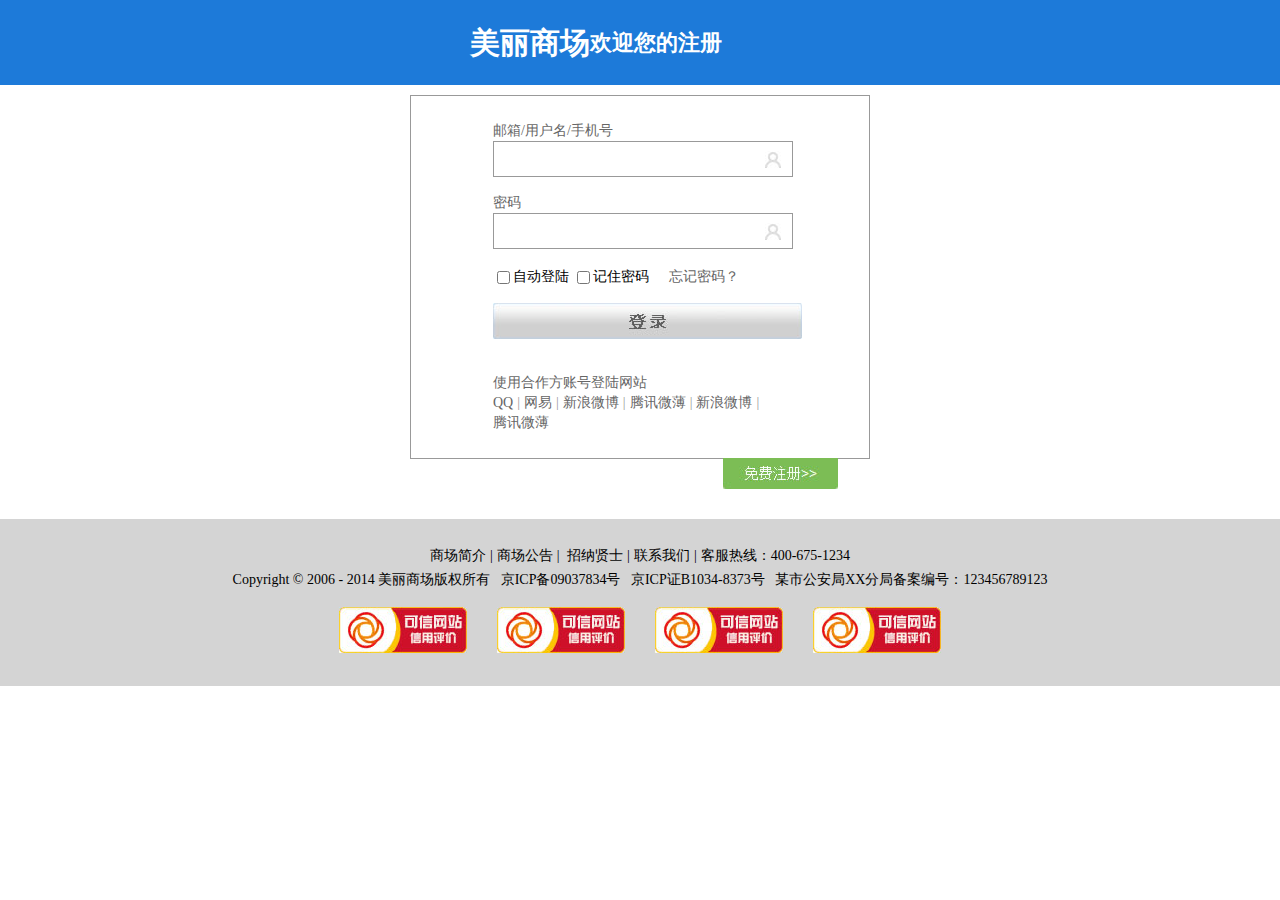
<file: 登录.html>
<!doctype html>
<html>
<head>
<meta charset="utf-8">
<title>登录</title>
<link type="text/css" rel="stylesheet" href="style/reset.css">
<link type="text/css" rel="stylesheet" href="style/main.css">
<!--[if IE 6]>
<script type="text/javascript" src="js/DD_belatedPNG_0.0.8a-min.js"></script>
<script type="text/javascript" src="js/ie6Fixpng.js"></script>
<![endif]-->
</head>

<body>
<div class="headerBar">
	<div class="logoBar logoin_logo">
		<div class="comWidth">
			<div class="logo fl">
				<a href="#">美丽商场</a>
			</div>
			<h3 class="welcome_tit fl">欢迎您的注册</h3>
		</div>
	</div>
</div>
<div class="loginBox">
	<div class="login_cont">
		<ul class="login">
			<li class="l_tit">邮箱/用户名/手机号</li>
			<li class="mb_10"><input type="text" class="login_input user_icon"></li>
			<li class="l_tit">密码</li>
			<li class="mb_10"><input type="text" class="login_input user_icon"></li>
			<li class="autoLogin"><input type="checkbox" id="a1" class="checked"><label for="a1">自动登陆</label>
				<input type="checkbox" id="a2" class="checked"><label for="a2">记住密码</label><a href="">忘记密码？</a></li>
			<li><input type="button" value="" class="login_btn"></li>
		</ul>
		<div class="login_partners">
			<p class="l_tit">使用合作方账号登陆网站</p>
			<ul class="login_list clearfix">
				<li><a href="#">QQ</a></li>
				<li><span>|</span></li>
				<li><a href="#">网易</a></li>
				<li><span>|</span></li>
				<li><a href="#">新浪微博</a></li>
				<li><span>|</span></li>
				<li><a href="#">腾讯微薄</a></li>
				<li><span>|</span></li>
				<li><a href="#">新浪微博</a></li>
				<li><span>|</span></li>
				<li><a href="#">腾讯微薄</a></li>
			</ul>
		</div>
	</div>
	<a class="reg_link" href="#"></a>
</div>

<div class="hr25"></div>
<div class="footer">
	<p><a href="#">商场简介</a><i>|</i><a href="#">商场公告</a><i>|</i> <a href="#">招纳贤士</a><i>|</i><a href="#">联系我们</a><i>|</i>客服热线：400-675-1234</p>
	<p>Copyright &copy; 2006 - 2014 美丽商场版权所有&nbsp;&nbsp;&nbsp;京ICP备09037834号&nbsp;&nbsp;&nbsp;京ICP证B1034-8373号&nbsp;&nbsp;&nbsp;某市公安局XX分局备案编号：123456789123</p>
	<p class="web"><a href="#"><img src="images/webLogo.jpg" alt="logo"></a><a href="#"><img src="images/webLogo.jpg" alt="logo"></a><a href="#"><img src="images/webLogo.jpg" alt="logo"></a><a href="#"><img src="images/webLogo.jpg" alt="logo"></a></p>
</div>
</body>
</html>
</file>
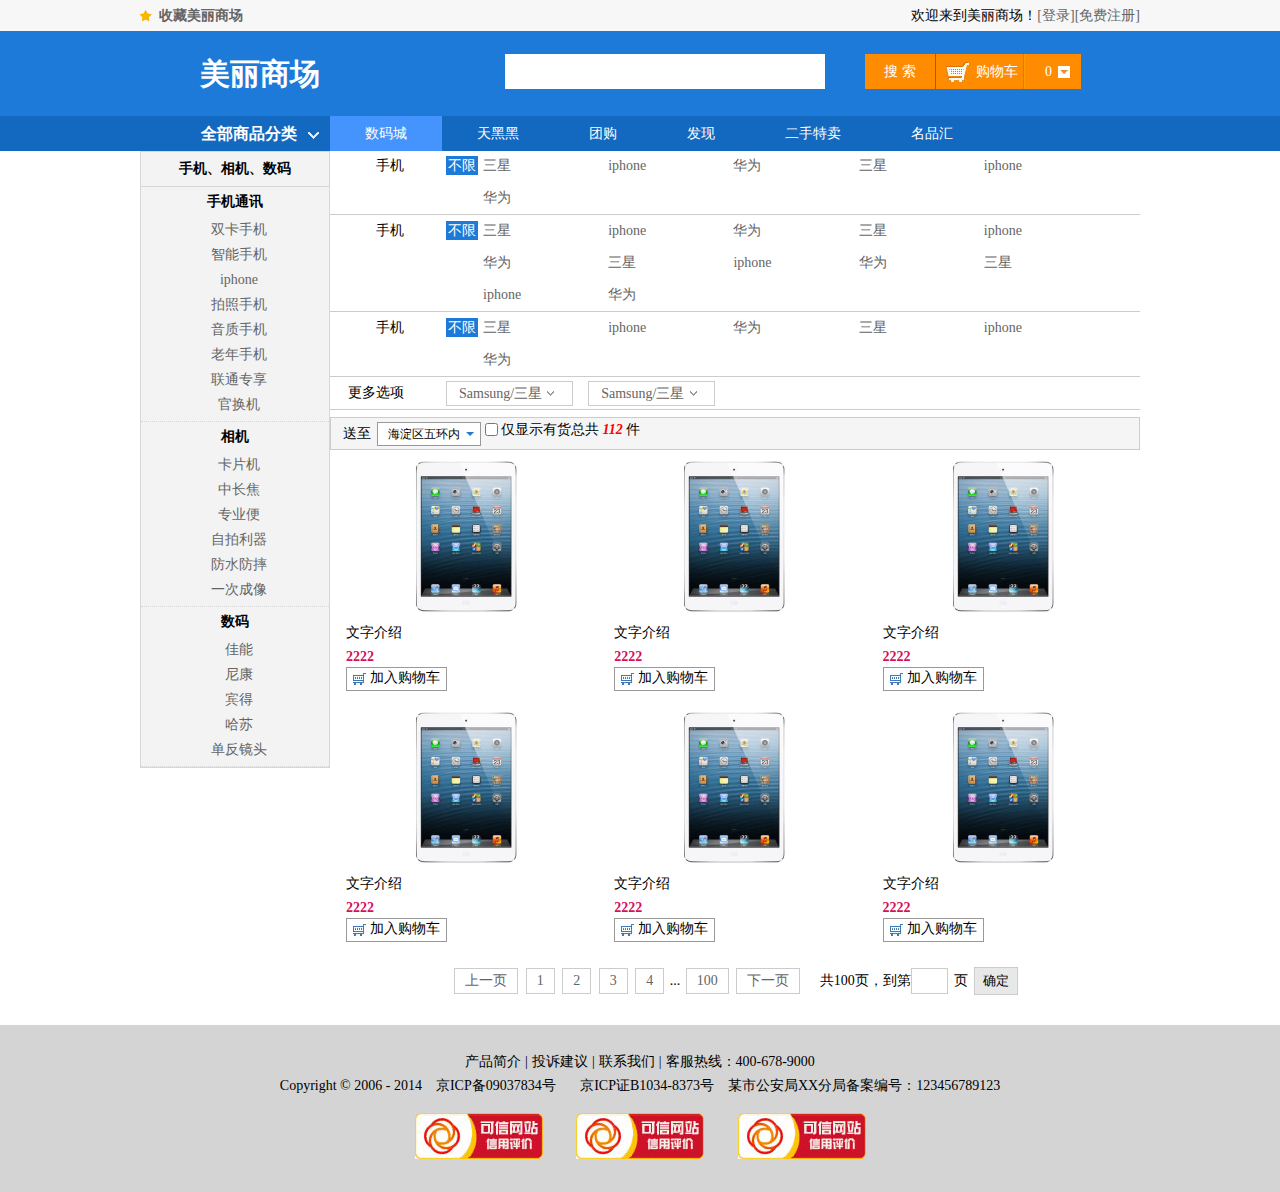
<file: 筛选页.html>
<!DOCTYPE HTML>
<html>
<head>
<meta charset="utf-8">
<title>筛选页</title>
<link type="text/css" rel="stylesheet" href="style/reset.css">
<link type="text/css" rel="stylesheet" href="style/main.css">
</head>
<body>
	<div class="headerBar">
		<div class="topBar">
			<div class="comWidth">
				<div class="leftArea">
					<a href="#" class="collection">收藏美丽商场</a>
				</div>
				<div class="rightArea">
					欢迎来到美丽商场！<a href="">[登录]</a><a href="">[免费注册]</a>
				</div>
			</div>
		</div>
		<div class="logoBar">
			<div class="comWidth">
				<div class="logo fl">
					<a href="#">美丽商场</a>
				</div>
				<div class="search_box fl">
					<input type="text" class="search_text fl" >
					<input type="button" value="搜 索" class="search_btn fr" />
				</div>
				<div class="shopCar fr">
					<span class="shopText fl">购物车</span>
					<span class="shopNum fl">0</span>
				</div>
			</div>
		</div>
		<div class="navBox">
			<div class="comWidth">
				<div class="shopClass fl ">
					<h3>全部商品分类<i></i></h3>
					<!-- 暂缺列表 -->
					<div class="shopClass_show  hide "><!-- hide控制是否显示 -->
						<dl class="shopClass_item">
							<dd>
								<a href="" class="b">手机</a>
								<a href="">数码</a>
								<a href="">合约机</a>
							</dd>
							<dd>
								<a href="">荣耀3x</a>
								<a href="">单反</a>
								<a href="">智能设备</a>
							</dd>
						</dl>
						<dl class="shopClass_item shopClass_active">
							<dd>
								<a href="" class="b">手机</a>
								<a href="">数码</a>
								<a href="">合约机</a>
							</dd>
							<dd>
								<a href="">荣耀3x</a>
								<a href="">单反</a>
								<a href="">智能设备</a>
							</dd>
						</dl>
						<dl class="shopClass_item ">
							<dd>
								<a href="" class="b">手机</a>
								<a href="">数码</a>
								<a href="">合约机</a>
							</dd>
							<dd>
								<a href="">荣耀3x</a>
								<a href="">单反</a>
								<a href="">智能设备</a>
							</dd>
						</dl>
						<dl class="shopClass_item">
							<dd>
								<a href="" class="b">手机</a>
								<a href="">数码</a>
								<a href="">合约机</a>
							</dd>
							<dd>
								<a href="">荣耀3x</a>
								<a href="">单反</a>
								<a href="">智能设备</a>
							</dd>
						</dl>
					</div>
					<div class="shopClass_list   hide"><!-- hide控制是否显示 -->
						<dl class="shopList_item">
							<dt>电脑装机</dt>
							<dd>
								<a href="">笔记本</a>
								<a href="">超极本</a>
								<a href="">平板电脑</a>
								<a href="">台式机</a>
							</dd>
						</dl>
						<dl class="shopList_item">
							<dt>装机配件</dt>
							<dd>
								<a href="">CPU</a>
								<a href="">硬盘</a>
								<a href="">内存</a>
								<a href="">主板</a>
								<a href="">机箱</a>
								<a href="">电源</a>
								<a href="">装机/配件安装</a>
							</dd>
						</dl>
						<dl class="shopList_item">
							<dt>装机配件</dt>
							<dd>
								<a href="">CPU</a>
								<a href="">硬盘</a>
								<a href="">内存</a>
								<a href="">主板</a>
								<a href="">机箱</a>
								<a href="">电源</a>
								<a href="">装机/配件安装</a>
								<a href="">硬盘</a>
								<a href="">内存</a>
								<a href="">主板</a>
								<a href="">机箱</a>
								<a href="">电源</a>
								<a href="">装机/配件安装</a>
							</dd>
						</dl>
						<div class="shopList_links">
							<a href="">文字测试内容等等</a>
							<a href="">容等等</a>
						</div>
					</div>
				</div>
				<ul class="nav fl">
					<li><a href="#" class="active">数码城</a></li>
					<li><a href="#">天黑黑</a></li>
					<li><a href="#">团购</a></li>
					<li><a href="#">发现</a></li>
					<li><a href="#">二手特卖</a></li>
					<li><a href="#">名品汇</a></li>
				</ul>
			</div>
		</div>
	</div>


	<div class="hr7"></div>
	<div class="comWidth clearfix products" style="margin-top:-7px;">
		<div class="leftArea">
			<div class="leftNav vertical">
				<h3 class="nav_title">手机、相机、数码</h3>
				<div class="nav_cont">
					<h3>手机通讯</h3>
					<ul class="navCont_list  clearfix">
						<li><a href="">双卡手机</a></li>
						<li><a href="">智能手机</a></li>
						<li><a href="">iphone</a></li>
						<li><a href="">拍照手机</a></li>
						<li><a href="">音质手机</a></li>
						<li><a href="">老年手机</a></li>
						<li><a href="">联通专享</a></li>
						<li><a href="">官换机</a></li>
					</ul>
				</div>
				<div class="nav_cont">
					<h3>相机</h3>
					<ul class="navCont_list clearfix">
						<li><a href="">卡片机</a></li>
						<li><a href="">中长焦</a></li>
						<li><a href="">专业便</a></li>
						<li><a href="">自拍利器</a></li>
						<li><a href="">防水防摔</a></li>
						<li><a href="">一次成像</a></li>
					</ul>
				</div>
				<div class="nav_cont">
					<h3>数码</h3>
					<ul class="navCont_list clearfix">
						<li><a href="">佳能</a></li>
						<li><a href="">尼康</a></li>
						<li><a href="">宾得</a></li>
						<li><a href="">哈苏</a></li>
						<li><a href="">单反镜头</a></li>
					</ul>
				</div>	
			</div>
		</div>
		<div class="rightArea ">
			<div class="screening_box">
				<dl class="screening clearfix">
					<dt>手机</dt>
					<dd class="limit"><a href="" class="active">不限</a></dd>
					<dd class="screening_list">
						<ul class="clearfix">
							<li><a href="">三星</a></li>
							<li><a href="">iphone</a></li>
							<li><a href="">华为</a></li>
							<li><a href="">三星</a></li>
							<li><a href="">iphone</a></li>
							<li><a href="">华为</a></li>
						</ul>
					</dd>
				</dl>
				<dl class="screening clearfix">
					<dt>手机</dt>
					<dd class="limit"><a href="" class="active">不限</a></dd>
					<dd class="screening_list">
						<ul class="clearfix">
							<li><a href="">三星</a></li>
							<li><a href="">iphone</a></li>
							<li><a href="">华为</a></li>
							<li><a href="">三星</a></li>
							<li><a href="">iphone</a></li>
							<li><a href="">华为</a></li>
							<li><a href="">三星</a></li>
							<li><a href="">iphone</a></li>
							<li><a href="">华为</a></li>
							<li><a href="">三星</a></li>
							<li><a href="">iphone</a></li>
							<li><a href="">华为</a></li>
					</dd>
				</dl>
				<dl class="screening clearfix">
					<dt>手机</dt>
					<dd class="limit"><a href="" class="active">不限</a></dd>
					<dd class="screening_list">
						<ul class="clearfix">
							<li><a href="">三星</a></li>
							<li><a href="">iphone</a></li>
							<li><a href="">华为</a></li>
							<li><a href="">三星</a></li>
							<li><a href="">iphone</a></li>
							<li><a href="">华为</a></li>
						</ul>
					</dd>
				</dl>
				<dl class="screening clearfix">
					<dt>更多选项</dt>
					<dd class="screening_list">
						<ul class="clearfix">
							<div class="screen_more">
								<a href="">Samsung/三星</a>
							</div>
							<div class="screen_more">
								<a href="">Samsung/三星</a>
							</div>
						</ul>
					</dd>
				</dl>
			</div>
			<div class="hr7"></div>
			<div class="addInfo">
				<div class="address">
					<span class="add_text">送至</span>
					<div class="select">
						<h3>海淀区五环内</h3>
						<span></span>
						<ul class="show_select">
							<li>五道口</li>
							<li>鼓楼</li>
							<li>中山路</li>
						</ul>
					</div>
				</div>
				<div claas="screen_text">
					<span class="check">
					<input type="checkbox" id="check"><label for="check">仅显示有货总共&nbsp;<em>112</em>&nbsp;件</label>
				    </span>				
				</div>
			</div> 

			<div class="screening_list_more clearfix"><!-- item需要浮动 -->
				<div class="item">
					<div class="item_cont">
						<div class="img_item">
							<a href=""><img src="images/des_big.jpg"></a>
						</div>
						<p>文字介绍</p>
						<p  class="money">2222</p>
						<p><a href="" class="addCar">加入购物车</a></p>
					</div>
				</div>
				<div class="item">
					<div class="item_cont">
						<div class="img_item">
							<a href=""><img src="images/des_big.jpg"></a>
						</div>
						<p>文字介绍</p>
						<p  class="money">2222</p>
						<p><a href="" class="addCar">加入购物车</a></p>
					</div>
				</div>
				<div class="item">
					<div class="item_cont">
						<div class="img_item">
							<a href=""><img src="images/des_big.jpg"></a>
						</div>
						<p>文字介绍</p>
						<p  class="money">2222</p>
						<p><a href="" class="addCar">加入购物车</a></p>
					</div>
				</div>
				<div class="item">
					<div class="item_cont">
						<div class="img_item">
							<a href=""><img src="images/des_big.jpg"></a>
						</div>
						<p>文字介绍</p>
						<p  class="money">2222</p>
						<p><a href="" class="addCar">加入购物车</a></p>
					</div>
				</div>
				<div class="item">
					<div class="item_cont">
						<div class="img_item">
							<a href=""><img src="images/des_big.jpg"></a>
						</div>
						<p>文字介绍</p>
						<p  class="money">2222</p>
						<p><a href="" class="addCar">加入购物车</a></p>
					</div>
				</div>
				<div class="item">
					<div class="item_cont">
						<div class="img_item">
							<a href=""><img src="images/des_big.jpg"></a>
						</div>
						<p>文字介绍</p>
						<p  class="money">2222</p>
						<p><a href="" class="addCar">加入购物车</a></p>
					</div>
				</div>
			</div>
			<div class="hr15"></div>
			<div class="page">
				<a href="">上一页</a>
				<a href="">1</a>
				<a href="">2</a>
				<a href="">3</a>
				<a href="">4</a>
				<span class="hl">...</span>
				<a href="">100</a>
				<a href="">下一页</a>
				<span class="morePage">共100页，到第</span><input type="text" class="pageNum"><span>页</span><input type="button" value="确定" class="page_btn">

			</div>
		</div>
	</div>









    <div class="footer">
    	<p><a href="">产品简介</a><i>|</i><a href="">投诉建议</a><i>|</i><a href="">联系我们</a><i>|</i>客服热线：400-678-9000</p>
    	<p>Copyright © 2006 - 2014&nbsp;&nbsp;&nbsp;&nbsp;京ICP备09037834号 &nbsp;&nbsp;&nbsp; &nbsp; 京ICP证B1034-8373号&nbsp;&nbsp;&nbsp;&nbsp;某市公安局XX分局备案编号：123456789123</p>
    	<p class="web"><a href=""><img src="images/webLogo.jpg" alt="logo"></a>
    	   <a href=""><img src="images/webLogo.jpg" alt="logo"></a>
    	   <a href=""><img src="images/webLogo.jpg" alt="logo"></a>
    	</p>
    </div>

</body>
</html>
</file>
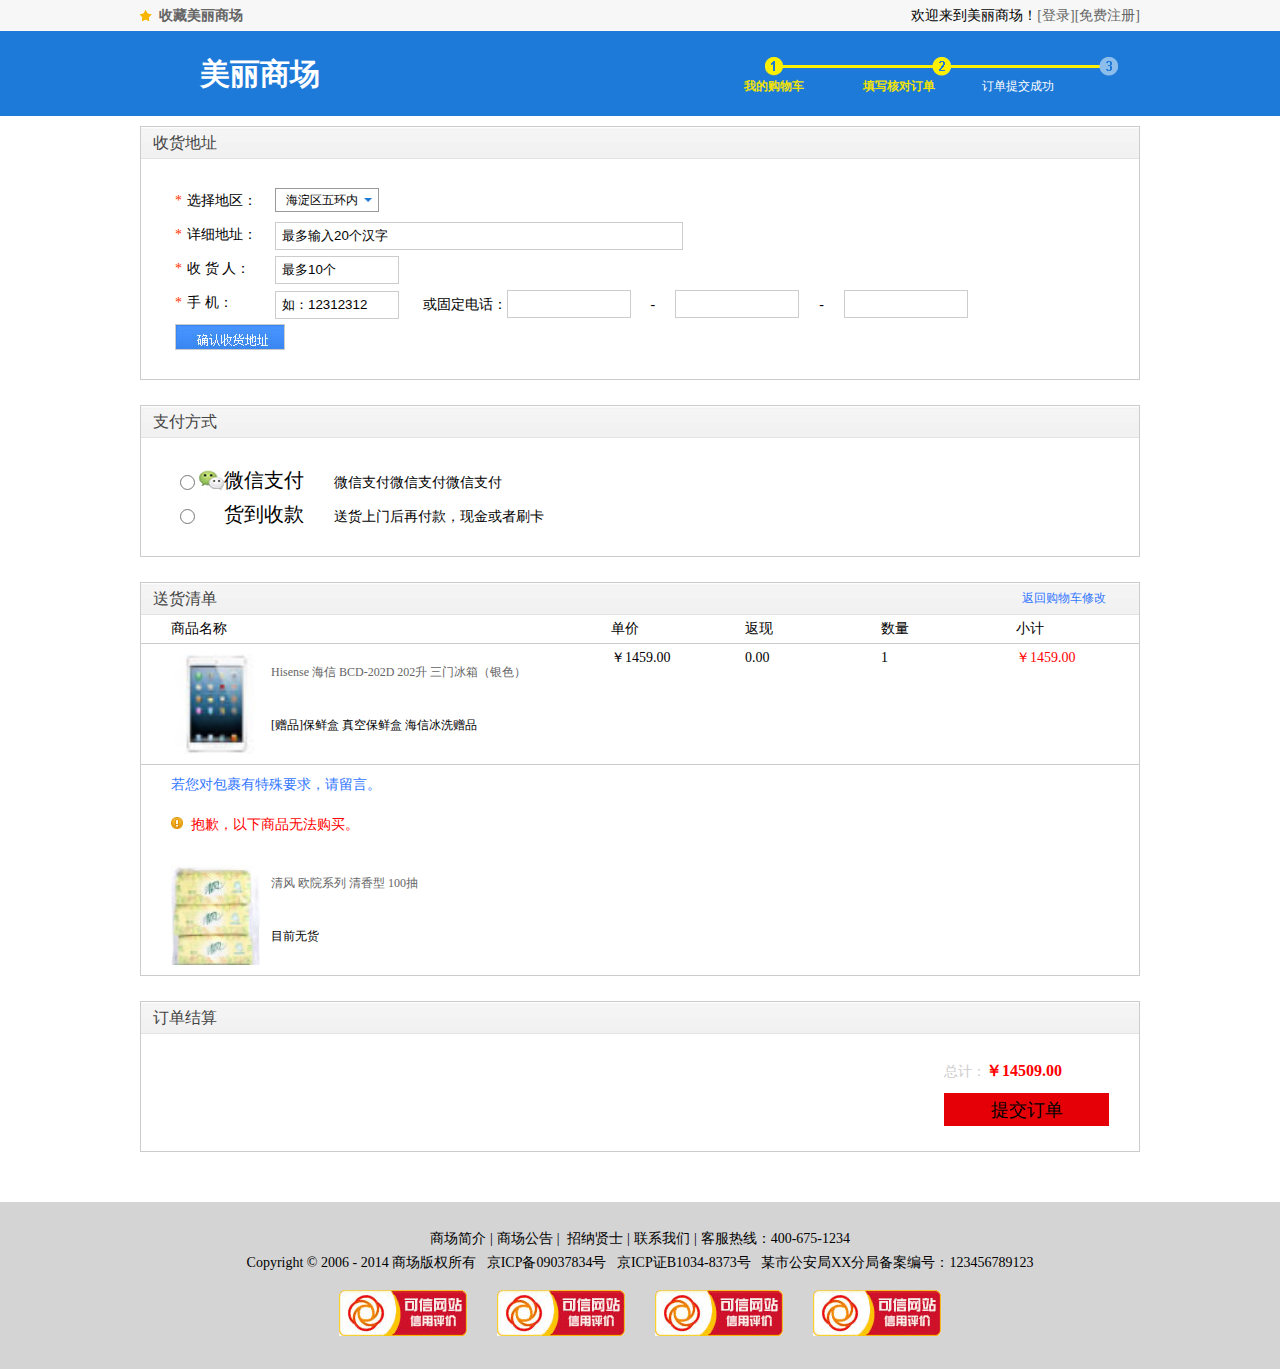
<file: 购物车.html>
<!doctype html>
<html>
<head>
<meta charset="utf-8">
<title>购物车</title>
<link type="text/css" rel="stylesheet" href="style/reset.css">
<link type="text/css" rel="stylesheet" href="style/main.css">
<!--[if IE 6]>
<script type="text/javascript" src="js/DD_belatedPNG_0.0.8a-min.js"></script>
<script type="text/javascript" src="js/ie6Fixpng.js"></script>
<![endif]-->
</head>

<body>
<div class="headerBar">
	<div class="topBar">
		<div class="comWidth">
			<div class="leftArea">
				<a href="#" class="collection">收藏美丽商场</a>
			</div>
			<div class="rightArea">
				欢迎来到美丽商场！<a href="#">[登录]</a><a href="#">[免费注册]</a>
			</div>
		</div>
	</div>
	<div class="logoBar">
		<div class="comWidth">
			<div class="logo fl">
				<a href="#">美丽商场</a>
			</div>
			<div class="stepBox fr">
				<div class="step"></div>
				<ul class="step_text">
					<li class="s01 active">我的购物车</li>
					<li class="s02 active">填写核对订单</li>
					<li class="s03">订单提交成功</li>
				</ul>
			</div>
		</div>
	</div>
</div>
<div class="shoppingCart comWidth">
	<div class="shopping_item">
		<h3 class="shopping_tit">收货地址</h3>
		<div class="shopping_cont padding_shop">
			<ul class="shopping_list">
				<li class="clearfix"><span class="shopping_list_text"><em>*</em>选择地区：</span>
					<div class="select">
						<h3>海淀区五环内</h3>
						<span></span>
						<ul class="show_select">
							<li>上帝</li>
							<li>五道口</li>
							<li>上帝</li>
						</ul>
					</div>
				</li>
				<li><span class="shopping_list_text"><em>*</em>详细地址：</span><input type="text" value="最多输入20个汉字" class="input input_b"></li>
				<li><span class="shopping_list_text"><em>*</em>收 货 人：</span><input type="text" value="最多10个" class="input"></li>
				<li><span class="shopping_list_text"><em>*</em>手	机：</span><input type="text" value="如：12312312" class="input"><span class="cart_tel">&nbsp;或固定电话：</span><input type="text" class="input input_s"><span class="jian">-</span><input type="text" class="input input_s2"><span class="jian">-</span><input type="text" class="input input_s2"></li>
				<li><input type="button" class="affirm"></li>
			</ul>
		</div>
	</div>
	<div class="hr25"></div>
	<div class="shopping_item">
		<h3 class="shopping_tit">支付方式</h3>
		<div class="shopping_cont padding_shop">
			<ul class="shopping_list">
				<li><input type="radio" class="radio" id="r1" style="width:15px;height:15px;"><label class="wx" for="r1">微信支付</label>微信支付微信支付微信支付</li>
				<li><input type="radio" class="radio" id="r2" style="width:15px;height:15px;"><label class="sh" for="r2">货到收款</label>送货上门后再付款，现金或者刷卡</li>
			</ul>
		</div>
	</div>
	<div class="hr25"></div>
	<div class="shopping_item">
		<h3 class="shopping_tit">送货清单<a href="#" class="backCar">返回购物车修改</a></h3>
		<div class="shopping_cont pb_10">
			<div class="cart_inner">
				<div class="cart_head clearfix">
					<div class="cart_item t_name">商品名称</div>
					<div class="cart_item t_price">单价</div>
					<div class="cart_item t_return">返现</div>
					<div class="cart_item t_num">数量</div>
					<div class="cart_item t_subtotal">小计</div>
				</div>
				<div class="cart_cont clearfix">
					<div class="cart_item t_name">
						<div class="cart_shopInfo clearfix">
							<img src="images/des_sm.jpg" alt="">
							<div class="cart_shopInfo_cont">
								<p class="cart_link"><a href="#">Hisense 海信 BCD-202D 202升 三门冰箱（银色）</a></p>
								<p class="cart_info">[赠品]保鲜盒 真空保鲜盒 海信冰洗赠品</p>
							</div>
						</div>
					</div>
					<div class="cart_item t_price">
						￥1459.00
					</div>
					<div class="cart_item t_return">0.00</div>
					<div class="cart_item t_num">1</div>
					<div class="cart_item t_subtotal t_red">￥1459.00</div>
				</div>
				<div class="cart_message">
					若您对包裹有特殊要求，请留言。
				</div>
				<div class="cart_prompt"><i class="cart_prompt_icon"></i>抱歉，以下商品无法购买。</div>
				<div class="cart_cont cart_no_bor clearfix">
					<div class="cart_item t_name">
						<div class="cart_shopInfo clearfix">
							<img src="images/qf.jpg" alt="">
							<div class="cart_shopInfo_cont">
								<p class="cart_link"><a href="#">清风 欧院系列 清香型 100抽</a></p>
								<p class="cart_info">目前无货</p>
							</div>
						</div>
					</div>
				</div>
			</div>
		</div>
	</div>
	<div class="hr25"></div>
	<div class="shopping_item">
		<h3 class="shopping_tit">订单结算</h3>
		<div class="shopping_cont padding_shop clearfix">
			<div class="cart_count fr">
				<div class="cart_rmb">
					<i>总计：</i><span>￥14509.00</span>
				</div>
				<div class="cart_btnBox">
					<input type="button" class="cart_btn" value="提交订单">
				</div>
			</div>
		</div>
	</div>
</div>
<div class="hr25"></div>
<div class="footer">
	<p><a href="#">商场简介</a><i>|</i><a href="#">商场公告</a><i>|</i> <a href="#">招纳贤士</a><i>|</i><a href="#">联系我们</a><i>|</i>客服热线：400-675-1234</p>
	<p>Copyright &copy; 2006 - 2014 商场版权所有&nbsp;&nbsp;&nbsp;京ICP备09037834号&nbsp;&nbsp;&nbsp;京ICP证B1034-8373号&nbsp;&nbsp;&nbsp;某市公安局XX分局备案编号：123456789123</p>
	<p class="web"><a href="#"><img src="images/webLogo.jpg" alt="logo"></a><a href="#"><img src="images/webLogo.jpg" alt="logo"></a><a href="#"><img src="images/webLogo.jpg" alt="logo"></a><a href="#"><img src="images/webLogo.jpg" alt="logo"></a></p>
</div>
</body>
</html>
</file>
<file: style/main.css>
/*公用*/
.comWidth{width: 1000px;margin-left: auto;margin-right: auto;}
.leftArea{float: left;}
.rightArea{float: right;}
.hide{display: none;}
.show{display: block;}
body{margin: 0;}
.hr7{height: 7px;overflow: hidden;}
.hr15{height: 15px;overflow: hidden;}
.hr45{height: 45px;overflow: hidden;}
.hr25{height: 25px;overflow: hidden;}


/*topBar*/
.topBar{height: 31px;background-color: #F7F7F7;line-height: 31px;}
.collection{background: url(../images/collection.jpg) left center no-repeat;padding-left: 19px;
	        font-weight: bold;}
.topBar a:hover{color: red;}
/*logo*/
.logoBar{height: 85px;background-color:#1D7AD9; }
.logo{padding-left:60px;padding-top: 20px;font-size: 30px;
	font-family: "MicrosoftYaHei","微软雅黑";font-weight: bold;}
.logo a{color: #fff;}
.search_box{width: 430px;padding-top: 23px;padding-left: 185px;}
.search_text{width: 300px;height: 35px;padding: 0 10px;background-color: #FFF;}
.search_btn{width: 70px;height: 35px;font-size: 14px;color:#FFF;
	        font-family: "MicrosoftYaHei","微软雅黑";background-color: #FF8C00;}
.shopCar{width: 145px;height: 35px;background-color: #FF8C00;margin-top: 23px;margin-right: 59px;}
.shopText{font-size: 14px;font-family: "MicrosoftYaHei","微软雅黑";color: #FFF;
          height: 35px;width: 87px; border-right:#E27A00 solid 1px;
          line-height: 35px; background: url(../images/shopText.jpg) 10px center no-repeat;text-indent: 40px;}
.shopNum{width: 27px;height: 35px;border-left: #FF9C01 solid 1px;font-size: 14px;color:#FFF;
	        font-family: "MicrosoftYaHei","微软雅黑";line-height: 35px;
	        background: url(../images/shopNum.jpg) 33px center no-repeat;
	        text-align: right;padding-right: 29px;}


/*导航*/
.navBox{height: 35px;background-color: #1369c0;color: #FFF;}
.shopClass{width: 190px; position: relative; }
.shopClass h3{text-align:center; line-height:35px;padding-left: 50px;}
.shopClass i{width:11px;height: 7px;overflow: hidden;display: inline-block;background: 
	url(../images/shopClass.jpg) left center no-repeat;margin-left: 11px;}
.nav,.shopClass{font-family: "MicrosoftYaHei","微软雅黑";color: #fff;}
.nav{height:35px;line-height: 35px;margin: 0px;}
.nav li{float: left;}
.nav a{height: 35px;display: inline-block;padding: 0 35px; font-family: "MicrosoftYaHei","微软雅黑";color: #fff;}
.nav .active{background-color: #4593FD;}
.shopClass{height: 35px;}


/*商品弹出列表*/
.shopClass_show{background-color: #4593FD;margin-top: -22px;width: 190px;
	            position: absolute;left: 0;top: 57px; float: left;}
.shopClass_item{margin:2px 0px;padding: 14px 10px;border-bottom: #3487F2 solid 1px;
	         background: url(../images/shopClass_item.jpg) 212px center no-repeat;}
.shopClass_item a{color:#fff;text-align: center;                       
	font-family: "MicrosoftYaHei","微软雅黑";font-size: 14px;font-weight: bold;}
.shopClass_item a:hover{text-decoration: underline;}


/*shopClass_item active状态*/
.shopClass_active{background-color: #fff;color: #000;}
.shopClass_active a{color: #000;}

/*弹出的菜单*/
.shopClass_list{width: 568px;border: #ccc solid 1px;
	               position: absolute;left: 230px;top:46px;/*padding-bottom: 14px;*/}

.shopList_item{padding: 4px 30px ;}
.shopList_item dt{color:#4B87D9;font-weight: bold;height: 14px;
	              line-height: 24px;}
.shopList_item dd{padding-left: 60px;margin-top: -14px;line-height: 24px;
	                border-bottom: #ccc solid 1px;}
.shopList_item a{margin-right: 12px;}
.shopList_links{padding: 0 20px 14px 20px;}
.shopList_links a{color:#fff;background-color: #2785E6;height: 26px;;
                  line-height: 26px;font-size: 14px;display:
                   inline-block;padding: 0 14px 0 14px;margin-right: 20px;}


/*banner部分*/
/*.banner_bar{margin-right: -20px;}*/
.banner_bar{margin: 0px;padding: 0px;margin-bottom: 20px;margin-right: 40px;margin-top: -1px; }
.banner_bar{float: right;position: relative;overflow: hidden;}
.imgBox{width: 1540px;height: 326px;position: absolute;left: 0px;top: 0;margin-top: 0;padding: 0;}
/*.imgBox{width: 1620px;height: 326px;position: absolute;left: -770px;top: 0;}*/
.imgBox li{float: left;}
.imgBox img{width: 770px;height: 326px;display: block;}
.imgNum{position: absolute;left: 0;bottom: 0;width: 100%;text-align: center;margin-bottom: 5px;}
.imgNum a{width: 20px;height: 5px;background-color: #fff;overflow: hidden;display: inline-block;margin-right: 6px;}
.imgNum .active{background-color: #FF7700}
.banner_big,
.banner_big img{width:770px; height:326px;}
.banner_big .imgBox{width: 1540px;height: 326px;}
.banner_sm,
.banner_sm img{width: 190px;height: 400px;}
.banner_sm .imgBox{width: 380px;height: 400px;}
.clear{ clear:both} 

/*商品标题*/
.shopTitle{height: 44px;font-family: "MicrosoftYaHei","微软雅黑";line-height: 44px;}
.shopTitle h3{font-size: 24px;  font-weight:normal; float:left;overflow: hidden;}
.icon{width: 44px;height: 44px;float:left;margin-right: 10px;
	  background: url(../images/shopIcon.jpg) left top no-repeat;}
.more{float: right;font-family: "宋体"}
.more:hover{text-decoration: underline;}

/*商品列表*/
.shopList .leftArea{width: 190px;}
.shopList .rightArea{width: 808px;border: #999 solid 1px;border-bottom: #FF7201 solid 3px;
	                height: 396px;}
/*商品列表右侧*/
.shop_item{width: 201px;height: 279px; border-right: #999 solid 1px;border-bottom: #999 solid 1px;
	       text-align: center;font-family: "MicrosoftYaHei","微软雅黑";float: left;}
.shop_img{height:218px;}
.shop_img img{height: 218px;width: 100%;display: block;}
.shop_item h3{font-size: 16px;}
.shop_item p{font-size: 16px;color: #FF7300;line-height: 16px;}

/*商品小列表*/

.shopList_item{width: 201px;height: 106px; border-right: #999 solid 1px;padding: 0px;float: left;padding-top: 10px;}
.shopItem_smImg{width: 95px;height: 95px;text-align: center;float: left;margin-left: 4px;}
.shopItem_smImg img{width: 95px;height: 95px;}
.shopItem_text{padding-top: 6px;width: 100px;float: left; }
.shopItem_text p{ color:#FF7300;}
.shopItem_text h3{font-family: "MicrosoftYaHei","微软雅黑";font-size: 16px;font-weight: normal;}

/*底部样式*/
.footer{text-align: center;background-color: #D4D4D4;line-height: 24px;padding: 25px 0;margin-top: 25px;}
.footer i{font-style: normal;margin:0 4px;}
.footer a{color: #000;}
.footer a:hover{color: #F60;}
.web img{margin: 0 15px;padding-top: 15px;}


/*产品分类*/
.products .leftArea{width: 186px;}
.products .rightArea{width:810px; margin-top: -1px;}
.products .banner_bar{float: none;}
/*产品分类导航*/
.leftNav{background-color: #F3F3F3;border: #D7D7D7 solid 1PX; width: 188px;}
.nav_title{height: 34px;line-height: 34px;font-size: 14px;border-bottom:#D7D7D7 solid 1px;text-align: center; }
.nav_cont{padding: 0 0px 4px;/*  上 左右 下*/border-bottom: #D7D7D7 1px dotted}
.nav_cont h3{font-size: 12px;line-height: 30px;text-align: center;}
.navCont_list{line-height: 25px;}
.navCont_list li{float: left;width: 50%;text-align: center;}

/*标题*/
.products_title{height: 34px;border-bottom: #CCCCCC solid 2px;}
.products_title h3{width: 180px;border-bottom: #096DBA solid 2px;height: 34px;line-height: 34px;text-indent: 9px;/*首行缩进9px*/}
/*商品*/
.products .item{width: 25%;float: left;margin-top: -7px;}
.img_item{height: 170px;text-align: center;}
.item_cont{padding: 10px 15px;}
.img_item img{height: 170px;}
.item p{line-height: 20px;}
.item a{color: #000;}
.item a:hover{color: red;}
.item a:hover{text-decoration: underline;}
.money{color: #D4105A;font-weight: bold;padding-top: 4px;}
.stars{width: 13px;height: 12px;overflow: hidden; margin-right: 2px;
	background: url(../images/collection.jpg)left top no-repeat;display: inline-block;}

.vertical li{width: auto;float: none;padding-left: 8px;}
.vertical .nav_title,
.vertical .nav_cont h3{font-family: "MicrosoftYaHei","微软雅黑";font-size: 14px;}

/*删选*/
.screening{border-bottom: #CCC solid 1px;}
.screening dt{line-height: 32px;width: 74px;text-align: right;float: left;margin-right: 42px;}
.limit{width: 35px;float: left;line-height: 32px;}
.limit .active{background-color: #1D7AD9;color: #FFF;}
.screening a{padding: 2px;}
.screening_list{line-height: 32px;width: 626px;float: left;}
.screening_list li{width: 20%;float: left;}
.screen_more{border: #ccc solid 1px;height: 23px;line-height: 23px;margin-top: 4px;float: left;padding-right: 10px;
             padding-left: 10px;margin-right: 15px;}
.screen_more a{ background: url(../images/sj_grey.gif) 92% center no-repeat;padding-right: 20px;}

.addInfo{height: 31px;border: #ccc solid 1px;background-color: #f5f5f5;}

.add_text{float: left;line-height: 31px;padding-left: 12px;padding-right: 6px;}
.addInfo .select{margin-top: 4px;}

/*组件*/
.select{float: left;border: #999 solid 1px;height: 22px;line-height: 22px;background-color: #fff;
       padding-left: 10px;position: relative;padding-right: 20px;z-index: 4px;}
.select h3{font-size: 12px;font-weight: normal;}
.select span{position: absolute;right: 0;top: 0;height: 100%;width: 20px;
background: url(../images/sj_blue.jpg) center center no-repeat;}
.show_select{position: absolute;left: -1px;top: 22px;background-color: #fff;width: 100%;
             border: #999 solid 1px;display: none;}/*display:none:默认隐藏*/
.show_select li{padding-left:  10px;}
.screen_text{float: right;}
.chect{position: relative;top:-1px;}
.check input,
.check label{vertical-align: middle;}
.check em{color: #F00;font-weight: bold;}
.screen_text span{vertical-align: middle;}

.screening_list_more .item{width: 33%;float: left;padding-left: 1px;}
.addCar{border: #999 solid 1px;height: 22px;display: inline-block;padding: 0 6px 0 23px;
	    background:url(../images/car.jpg) 6px center no-repeat; }

/*page*/
.page{text-align: center;margin-bottom: 5px;}
.page a{height: 24px;display: inline-block;line-height: 24px;border: #ccc solid 1px;padding: 0 10px;
	margin: 0 2px;
}
.s .hl{display: inline-block;padding: 0 10px;}
.morePage{padding-left: 14px;display: inline-block;height: 24px;line-height: 24px;}
.pageNum{width: 29px;padding:0 3px;border: #ccc solid 1px;height: 24px;height: 24px;text-align: center;margin-right: 6px;}
.page_btn{width: 44px;height: 24;line-height: 24px;background-color: #E8E8E8;border: #ccc solid 1px;margin-left: 6px;}


/*商品介绍*/
.grey{background-color: #f0f0f0;}
.userPosition{font-family: Verdana;margin-top: 10px;margin-bottom: 10px;}
.userPosition em{font-style: normal;}
.userPosition a:hover{text-decoration: underline;};
.userPosition em,.userPosition strong,.userPosition span,.userPosition a{font-size: 12px;}
.description_info{background-color: #fff;}
.description_info .leftArea{width: 309px;}
.description_info .rightArea{width: 688px;border-left: #ccc solid 1px;}
.description{border:#ccc solid 1px;}
/*图片展示*/
.description_imgs .big{height: 340px;text-align: center;}
.des_smimg{padding-left: 1px;width: 265px;margin: 0 auto;}
.des_smimg li{float: left;margin-left: -1px;}/*margin-left: -1px;不加的话，会使得边框有重影*/
.des_smimg img{border:#ccc solid 1px;}
.des_smimg .active{border-color: #317ee7;position: relative;}/*position: relative; 让active的层级变高，不加会有一点尴尬*/
.des_content{padding-left: 10px;}
.des_content .dl{margin-bottom: 8px;}
.des_content_tit{font:bold 16px/22px "MicrosoftYaHei","微软雅黑";padding: 13px 13px;}
.des_content .dt{float: left;width: 75px;color: #666;text-indent: 17px;line-height: 27px;}
.des_money {font-size: 18px;color: #f30;font-family: Verdana}
.des_money em{font-style: normal;font-size: 12px; }
.des_content .dd{padding-left: 75px;}
/*换购*/
.hg{padding-top: 4px;display: inline-block;}
.hg_icon{width: 55px;height: 18px;display: inline-block;
         background: url(../images/hg_icon.jpg) left top no-repeat;color: #fff;font-style: normal;
         text-indent: 12px;line-height: 18px;margin-right: 10px;}
/*送货*/
.des_position{background-color: #f2f2f2;padding: 15px 0;}
.theGoods{height: 24px;padding-left: 10px}
.des_item{color: #666;padding: 9px 10px;border:#ccc solid 1px;float: left;background-color: #fff;
margin-right: 10px;}
.des_position .colorSelect{line-height: 35px;}
.des_item_active{border-color: #317ee7;color: #333;}
.des_item_sm{padding: 3px 7px;margin-bottom: 8px;}
/*数量*/
.des_number{border: #b2b2b2 solid 1px;height: 32px;width: 82px;float: left;}
.des_number div{height: 100%;float: left;}
.reduction,.plus{width: 15px;/*background: url(../images/plus_bg.jpg) left top no-repeat;*/
	             line-height: 32px;text-align: center;color: #333;}
.reduction{border-right: #ccc solid 1px;}
.plus{border-left:  #ccc solid 1px;}	             
.des_input{width: 34px;background: url(../images/des_input_bg.jpg) left top no-repeat;
padding: 0 8px;}
.des_input input{width: 100%;height: 100%;line-height: 32px;text-align: center;}
.xg{line-height: 32px;float: left;padding-left: 10px;font-weight: bold;color: #656565;}
.xg em{color: #FB7700;font-style: normal;}
/*已选择*/
.des_select{font-weight: bold;margin:22px 0 12px;text-indent: 17px;}
.des_select span{color: #0479c9;}
.shopping_btn{display: inline-block;width: 184px;height: 48px;
	background: url(../images/buy_btn.jpg)left top no-repeat;}
.buy_btn{display: inline-block;width: 184px;height: 48px;
	background: url(../images/buy_btn2.jpg)left top no-repeat;}
.line{width: 1px;height: 90px;overflow: hidden;background-color: #ccc;display: inline-block;margin: 0 10px;}
.line,.shopping_btn,.buy_btn{vertical-align: middle;}
.shop_buy{text-align: center;}
.notes{color: #ccc;text-indent: 17px;/*margin-left: 17px;*/}
/*产品介绍*/
.des_info .leftArea{width:190px;}
.des_info .rightArea{width: 790px;}
.recommend{border: #ccc solid 1px;}
.recommend .tit{height: 39px;border-bottom: #ccc solid 1px;line-height: 39px;text-indent: 14px;background-color: #}
.recommend .item{float: none;background-color: #fff;height: auto;}
.recommend .money{padding-top: 0;}
/*详细介绍*/
.des_infoContent{border: #ccc solid 1px;background-color: #fff;}
.des_tit{height: 39px;border-bottom: #ccc solid 1px;
background: url(../images/des_title.jpg) right top repeat-x;}
.des_tit li{float: left;width: 50%;font:bold 19px/39px "宋体";text-align: center;
             border-left: solid 1px #ccc;margin-left: -1px;}/*不写margin-left: -1px;会掉下去*/
.des_tit .active{background-color: #0479ca;font-weight: bold;color: #fff;position: relative;}
.des_tit span{background: url(../images/des_title_icon.png) left center no-repeat;padding-left: 32px;
             /* display: inline-block;line-height: 39px;*/}
.ad{padding: 30px 0;text-align: center;}
.info_tit{height: 26px;border-bottom: #ccc solid 1px;font-family: "MicrosoftYaHei","微软雅黑";margin-bottom: 18px;}
.info_tit h3{float: left;font-size: 16px;color: #2357a5;border-bottom:#2357a5 solid 1px;
	height: 26px; position: relative;margin-right: 10px;}
.info_tit h4{font-size: 12px;line-height: 26px;color: #656565;}
.info_text{padding: 10px 5px;}
.info_text p{line-height: 22px;font-size: 12px;color: #656565;}
.center{display: block;margin: 0 auto;}
/*商品评价*/
.shopDes_tit{line-height: 38px;height: 38px;font-size: 14px;padding-left:10px;color: #666;}
.score{font-family: "MicrosoftYaHei","微软雅黑";float: left;}
.score em{font-size: 18px;color: #65657d;font-style: normal;}
.score span{font-size: 50px;color: #ff8f00;}
.score_speed{float: left;width: 450px;padding-left: 10px;
             line-height: 16px;font-size: 12px;margin-top: 19px;position: relative;}
.score_speed_text li{float: left;width: 70px;margin-left: 16px;}
.score_speed_text{height: 100%;overflow: hidden;height:16px;background-color: #bdbdbd;color: #fff;}
.score_num{position: absolute;left: 94%;top: -20px;width: 25px;height: 14px;
background-color: #7f7f7f;text-align: center;}
.score_num i{border-width: 4px;border-style: solid dashed dashed dashed;
	border-color: #7f7f7f transparent transparent transparent;width: 0;height: 0;}
.score_speed p{margin-top: 6px;}
.score_box{height: 110px;}
.page

/*满意切换*/
.review_tab{height:32px; background-color:#F2F2F2;}
.review{line-height:32px; height:100%; padding-left:20px;}
.review li {display:inline-block;float:left; height:100%; margin-right:40px;}
.review{overflow: hidden;}
.review .active{color:#317DE6; font-weight:bold; border-bottom:#317DE6 solid 2px; margin-bottom:-2px; position:relative;}
.review_reco {float: right;padding-right: 30px;}
.review_reco a {display: inline-block;width: 70px;
	background: url(../images/down.png)58px center no-repeat;}
.review_list{padding-top:18px; margin-bottom:10px;}
.review_userHead{width:170px;}
.review_user{width:60px; text-align:center; margin-left:40px;}
.review_user img{width:60px; height:60px; display:block;}
.review_user p{line-height:20px;}
.review_cont{padding-left:170px;}
.starsBox .stars{margin-top:1px;}
.stars_text{font-weight:bold; padding-left:10px;}
.review_t{height:24px; padding-top:5px;}
.review_cont p{line-height:30px;}

/*购物车*/
.stepBox{width: 396px;padding-top: 26px;}
.step{background: url(../images/step.jpg)left top no-repeat;height: 19px;}
.step_text{color: #fff;font-size: 12px;line-height: 20px;}
.step_text li{float: left;}
.s01,.s03{width: 30%}
.s03{text-align:right;}
.step_text .active{color: #f3e402;font-weight: bold;}
.shoppingCart{padding-top: 10px;}
.shopping_item{border: #ccc solid 1px;}
.shopping_tit{height:31px; background:url(../images/shopping_bg.jpg) left top repeat-x;  color:#444444; font:16px/31px "Microsoft YaHei", "微软雅黑"; text-indent:12px; border-bottom:#E3E3E3 solid 1px;}
.padding_shop{padding:25px 30px;}

.shopping_list_text{width: 100px;float: left;height: 26px;line-height: 26px;}

.shopping_list li{height: 26px;line-height: 26px;padding:4px 4px; }
.shopping_list span em{font-style: normal;color: #f30;margin-right: 5px;}
.shopping_list input{height: 26px;border:#ccc solid 1px;padding:0 6px;width: 110px;}
.shopping_list  .input_b{width: 394px;}
.affirm{width: 110px;height: 26px;background: url(../images/sh_btn.jpg)left top no-repeat;}
.shopping_list{overflow: hidden;}
.cart_tel{padding-left: 20px;}
.jian{padding: 0 20px;}
.radio{position: relative;top: 3px;margin-right: 4px;}
.shopping_list label{height: 26px;line-height: 26px; font-size: 20px;padding-right: 30px;}
.wx{background: url(../images/wx.jpg)left center no-repeat;}
.sh,.wx{padding-left: 25px;}
.backCar{float: right;font-size: 12px;font-family: "宋体";margin-right: 33px;color: #3377ff;}
.backCar:hover{text-decoration: underline;}
.cart_head .cart_item{border-bottom: #ccc solid 1px;}
.cart_head .cart_item{line-height: 28px;float: left;}
.t_name{width:440px; padding-left:30px;}
.t_price{width:134px;}
.t_return{width:136px;}
.t_num{width:135px;}
.t_subtotal{width:123px;}
/*商品信息*/
.cart_shopInfo{padding: 10px 0px;}
.cart_shopInfo img{float: left;width: 90px;height: 100px;display: block;}
.cart_shopInfo_cont{padding-left: 100px;font-size: 12px;}
/*.cart_shopInfo_cont .cart_item{float: left;}*/
.cart_link{line-height: 37px;margin-bottom: 20px;}
.cart_link:hover{text-decoration: underline;}
.cart_info{color: #000;}
.cart_cont{border-bottom: #ccc solid 1px; }
.cart_cont .cart_item{float: left;line-height: 28px;}
.t_red{color: red;}
.cart_message{line-height: 40px;text-indent: 30px;color: #3377ff}
.cart_prompt{line-height: 40px;text-indent: 30px;color: red;padding-bottom: 10px;}
.cart_prompt_icon{width: 12px;height: 12px;display: inline-block;
	background:url(../images/icon_cart_prompt.jpg) right center no-repeat; margin-right: 8px;}
.cart_no_bor{border-bottom: none;}
.cart_rmb i{font-size: 14px;color: #ccc;font-style:normal;}
.cart_rmb span{font-size: 16px;color: red;font-family: Verdana;font-weight: bold;}
.cart_btnBox{padding-top: 10px;}
.cart_btn{width: 165px;height: 33px;background-color: #e50007;font-size: 18px;font-family: "MicrosoftYaHei","微软雅黑";
color: #000;text-align: center;padding-top: }

/*注册登录*/
.logoin_logo .comWidth{width: 460px;}
/*.logoin_logo .logo{margin-left: 160px;}*/
.logoin_logo h3{text-align: left;}
.welcome_tit{font-size: 22px;line-height: 85px;font-family:  "MicrosoftYaHei","微软雅黑";color: #fff;}
.loginBox{width:458px; border:#999 solid 1px; margin:10px auto; position:relative;}
.login_cont{padding:25px 82px;}
.l_tit{color:#666; line-height:20px;}
.login_input{border:#999 solid 1px; height:32px; line-height:32px; text-indent:5px; width:100%;}
.user_icon{background:url(../images/user_icon.jpg) right center no-repeat;}
.mb_10{margin-bottom:16px;}
.autoLogin{ padding-bottom:16px;}
.checked{position:relative; top:3px; margin-right:3px;}
.autoLogin a{padding-left: 20px;}
.autoLogin a:hover{text-decoration: underline;}
.login_btn{width:309px; height:36px; background:url(../images/login_btn.jpg) left top no-repeat;}
.login_partners{padding-top:34px;}
.login_list li{float:left; line-height:20px;}
.login_list span{color:#999; margin:0 4px;}
.reg_link{width:115px; height:31px; background:url(../images/red_link.jpg) left top no-repeat; position:absolute; right:31px; bottom:-31px;}.red_logo .comWidth{width:630px;}
.logo

.red_logo .comWidth{width:630px;}
.regBox{width:628px; margin:10px auto; border:#CCC solid 1px;}
.reg_item{font:14px/34px "宋体"; width:110px; text-align:right; float:left;}
.reg_item i{color:red; font-style:normal; margin-right:5px;}
.input_item{width:306px; float:left;}
.regBox li{height:70px; vertical-align:top;}
.regBox .autoLogin{height:46px; padding:0;}
.regBox .login_cont{padding:45px 76px 20px 76px;}
</file>
